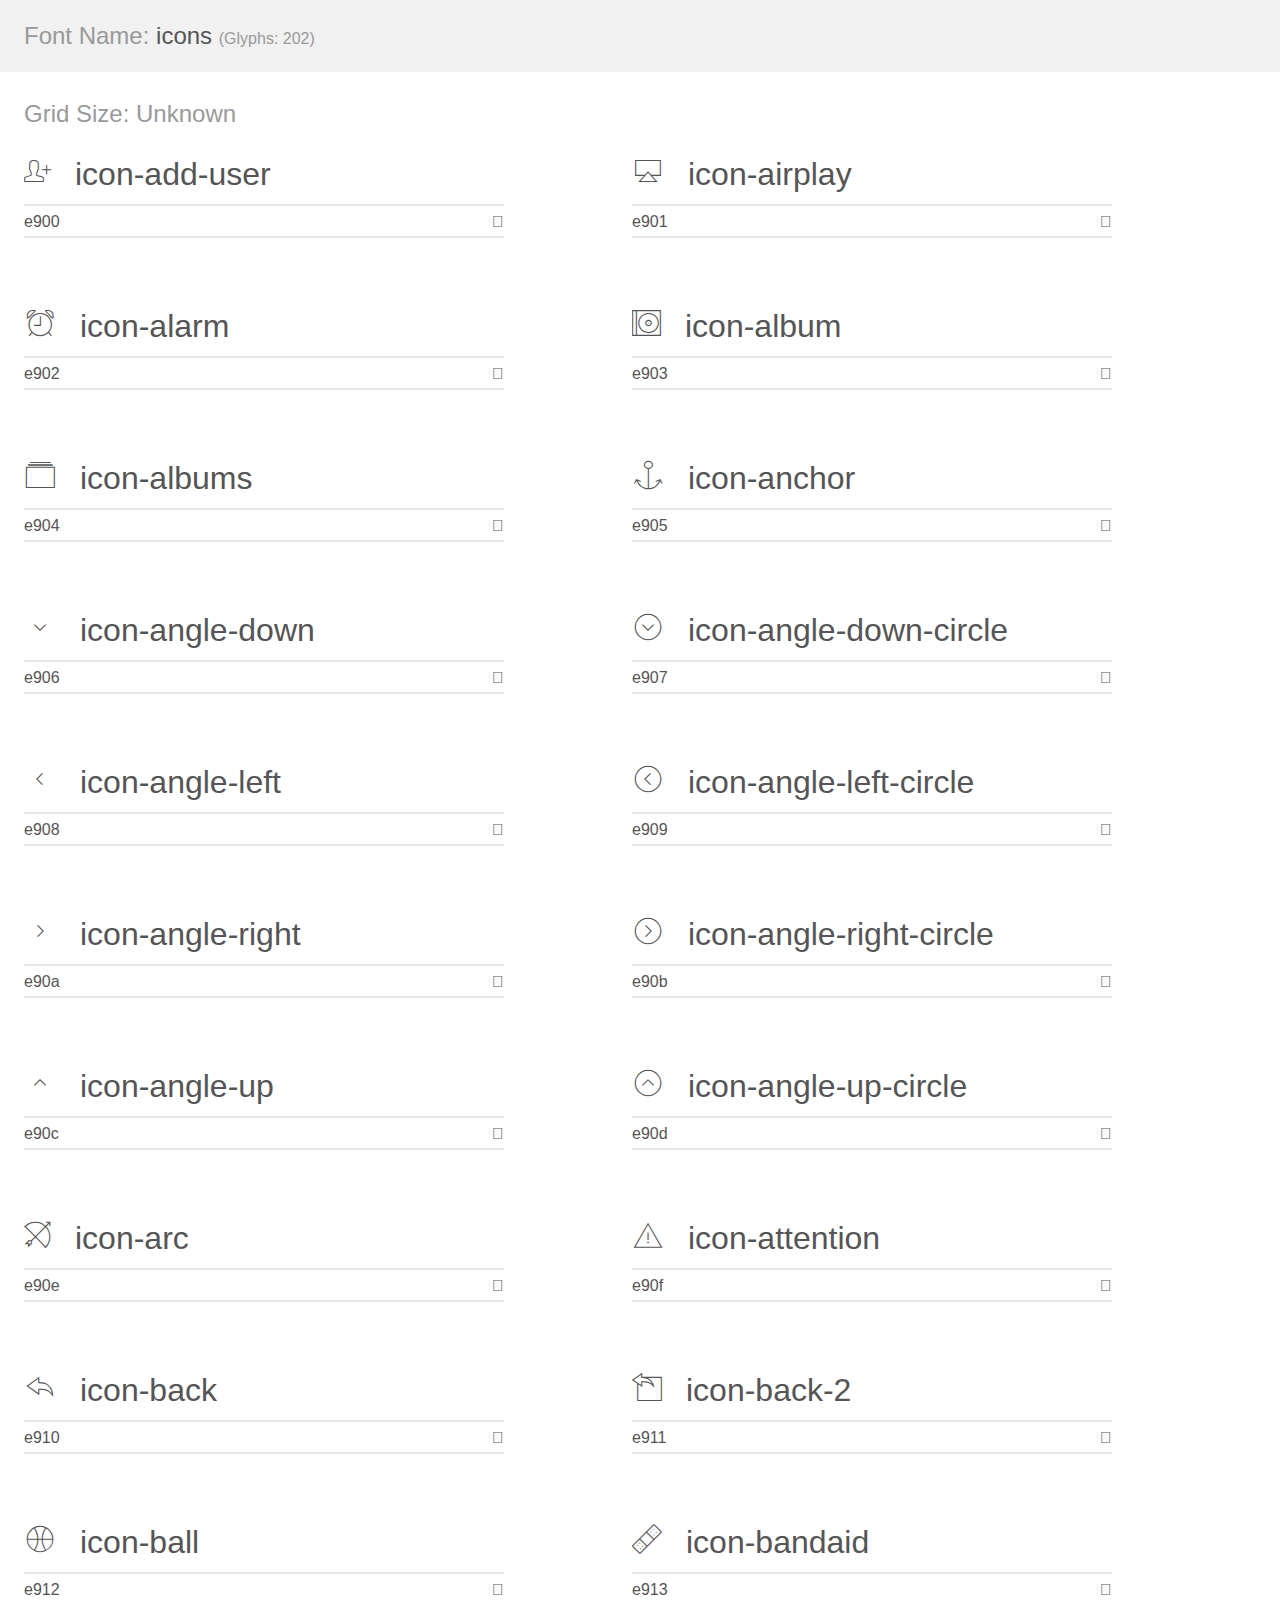
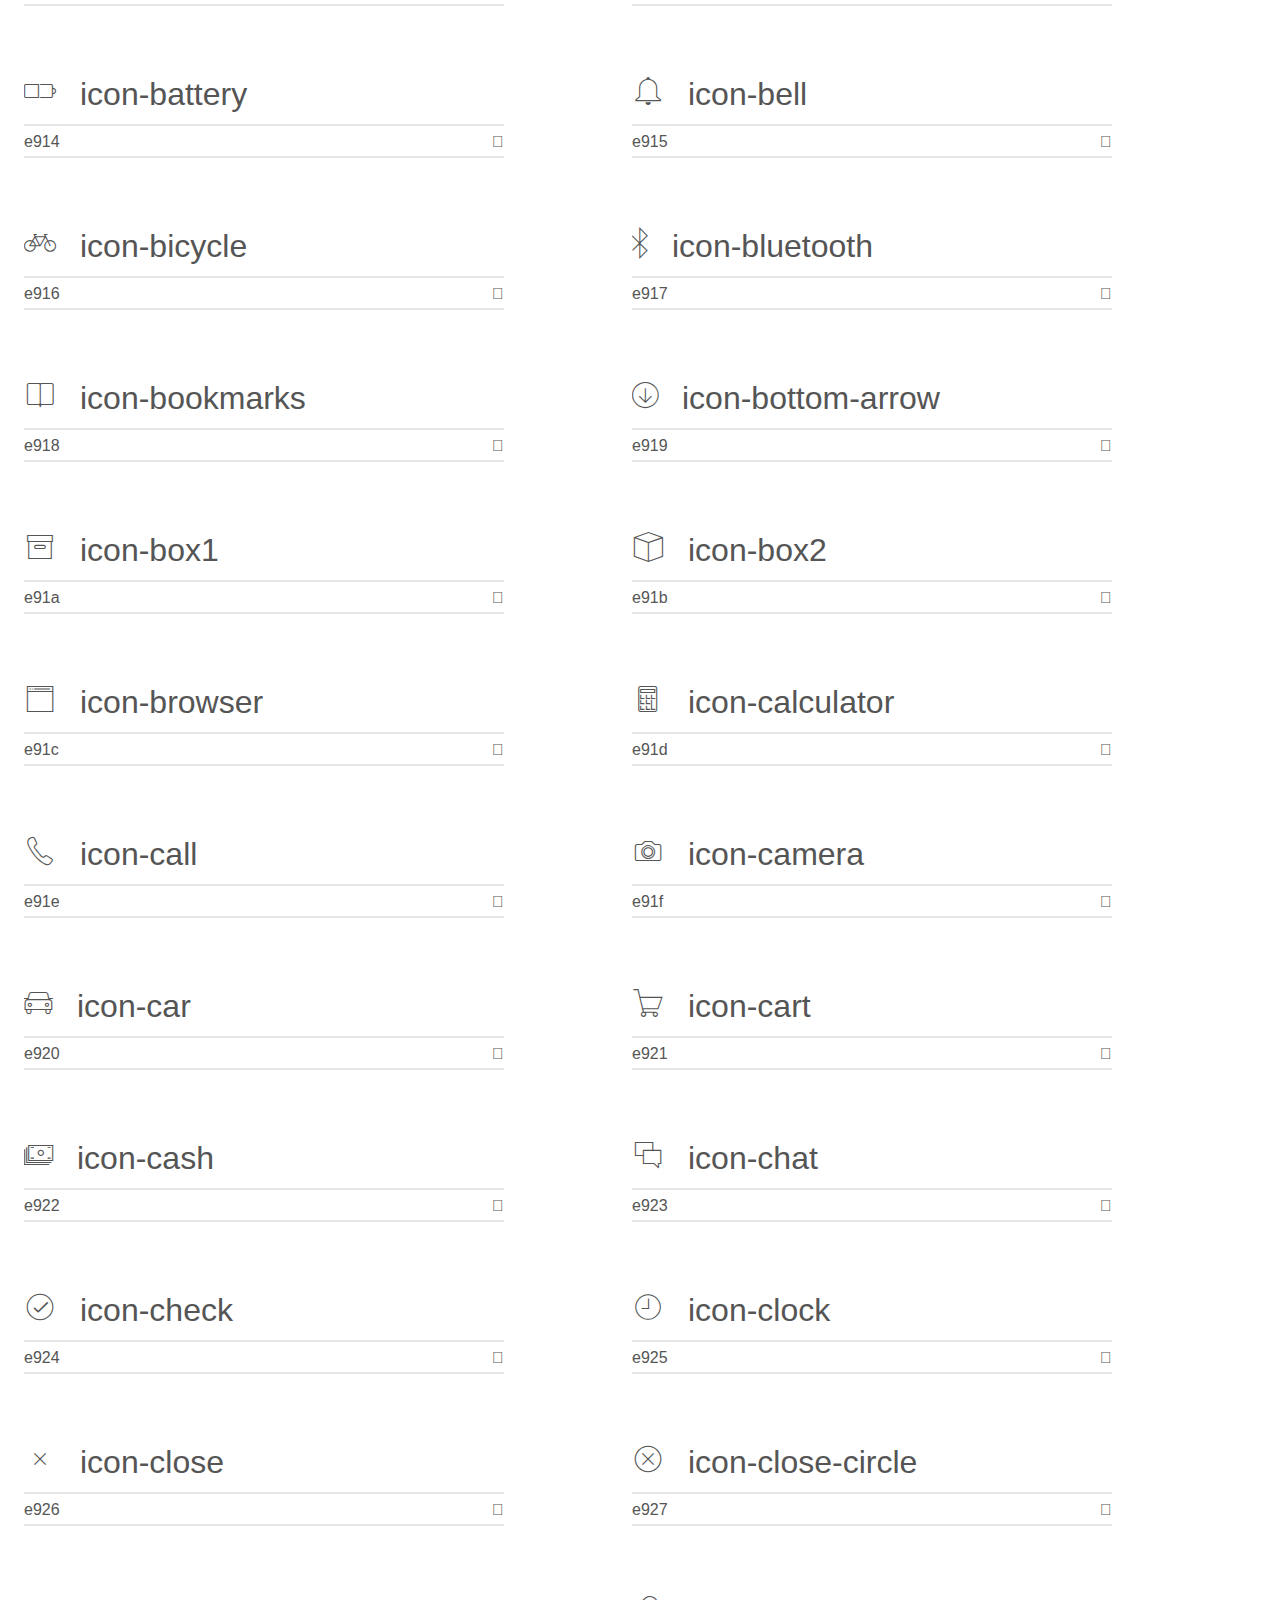
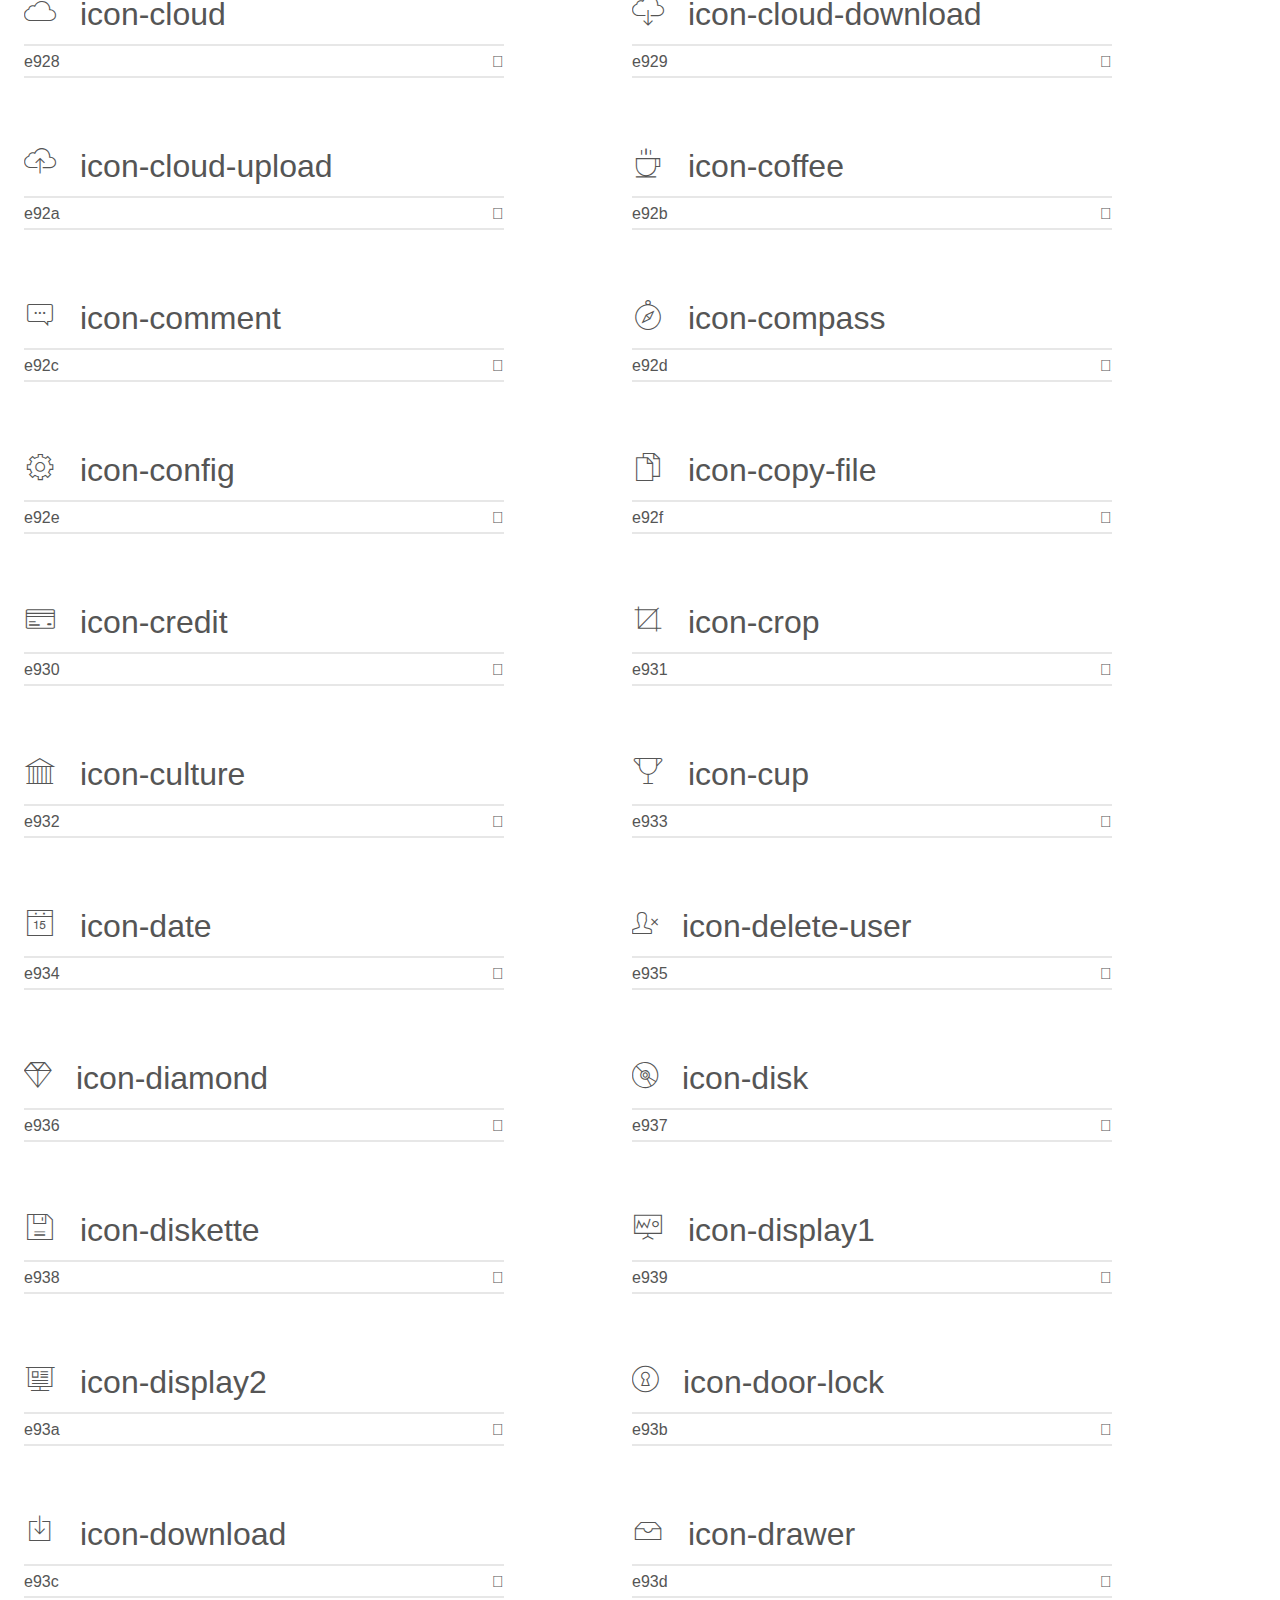
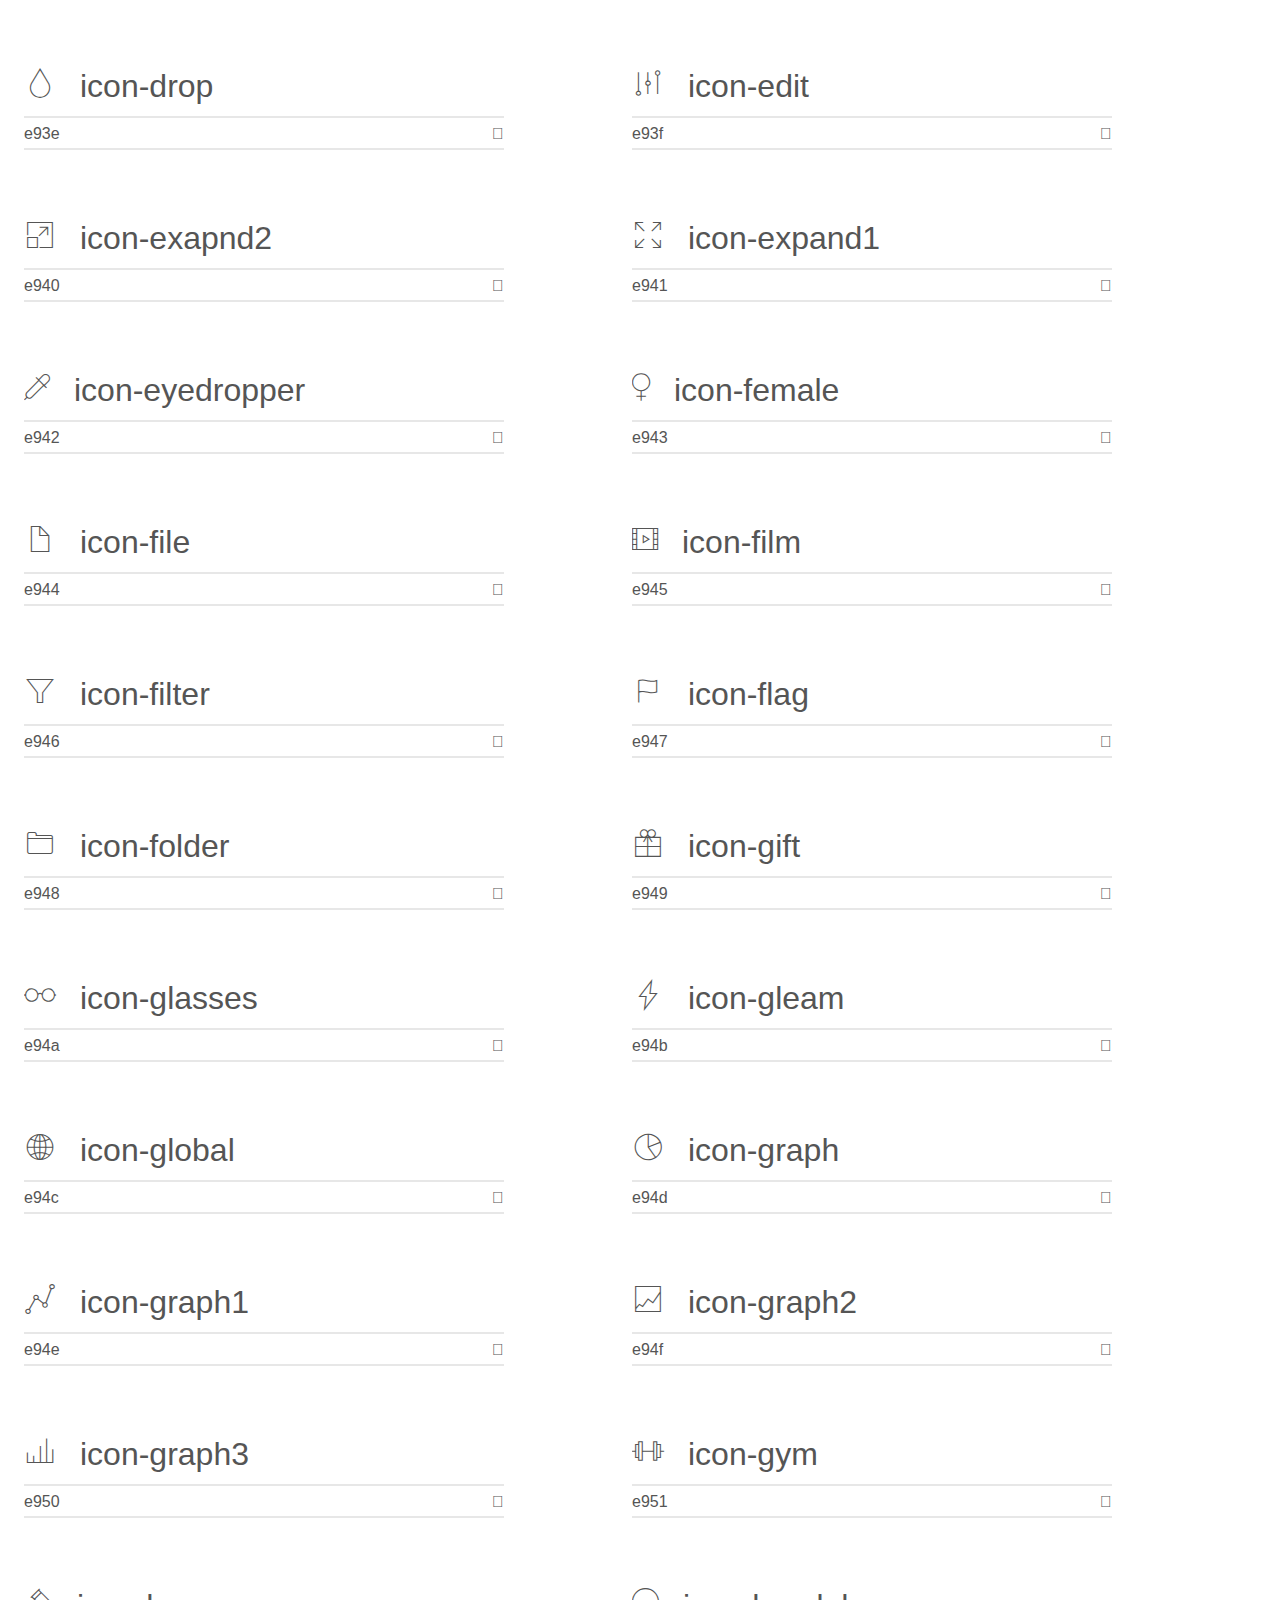
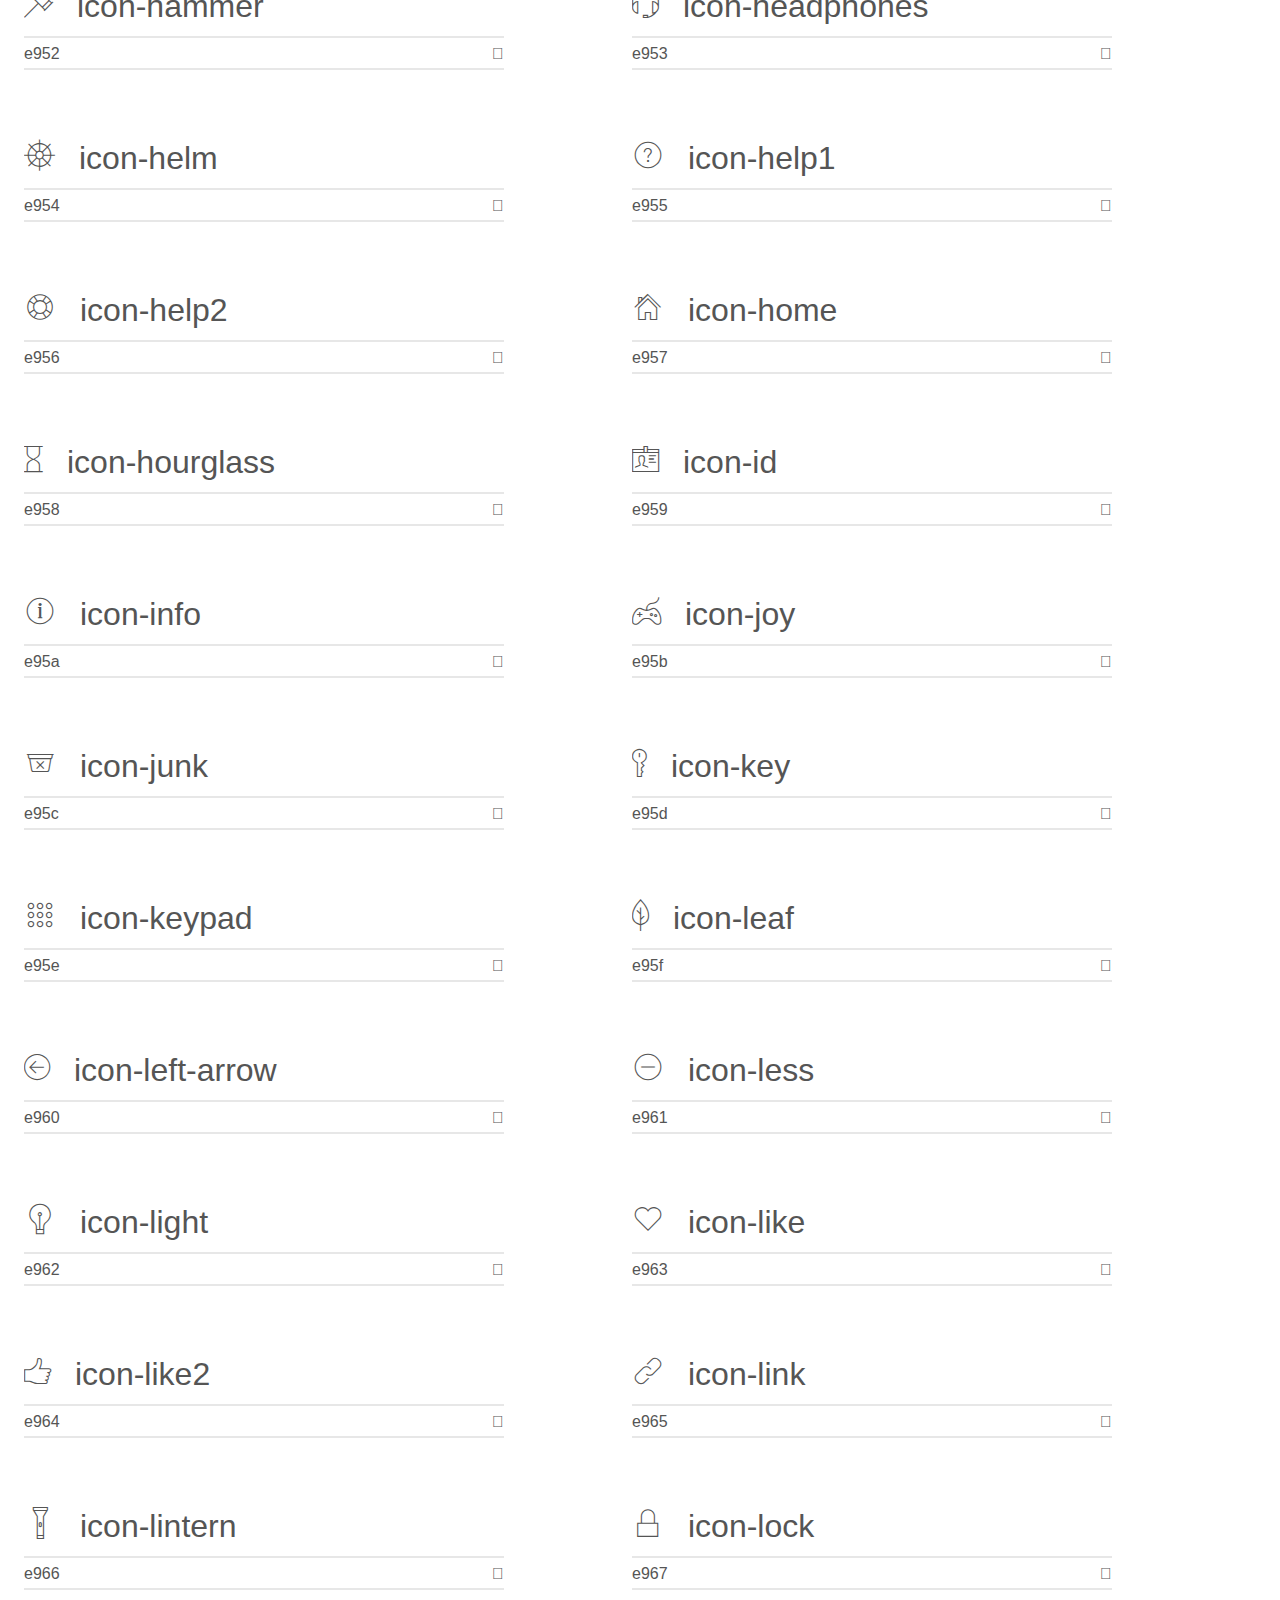
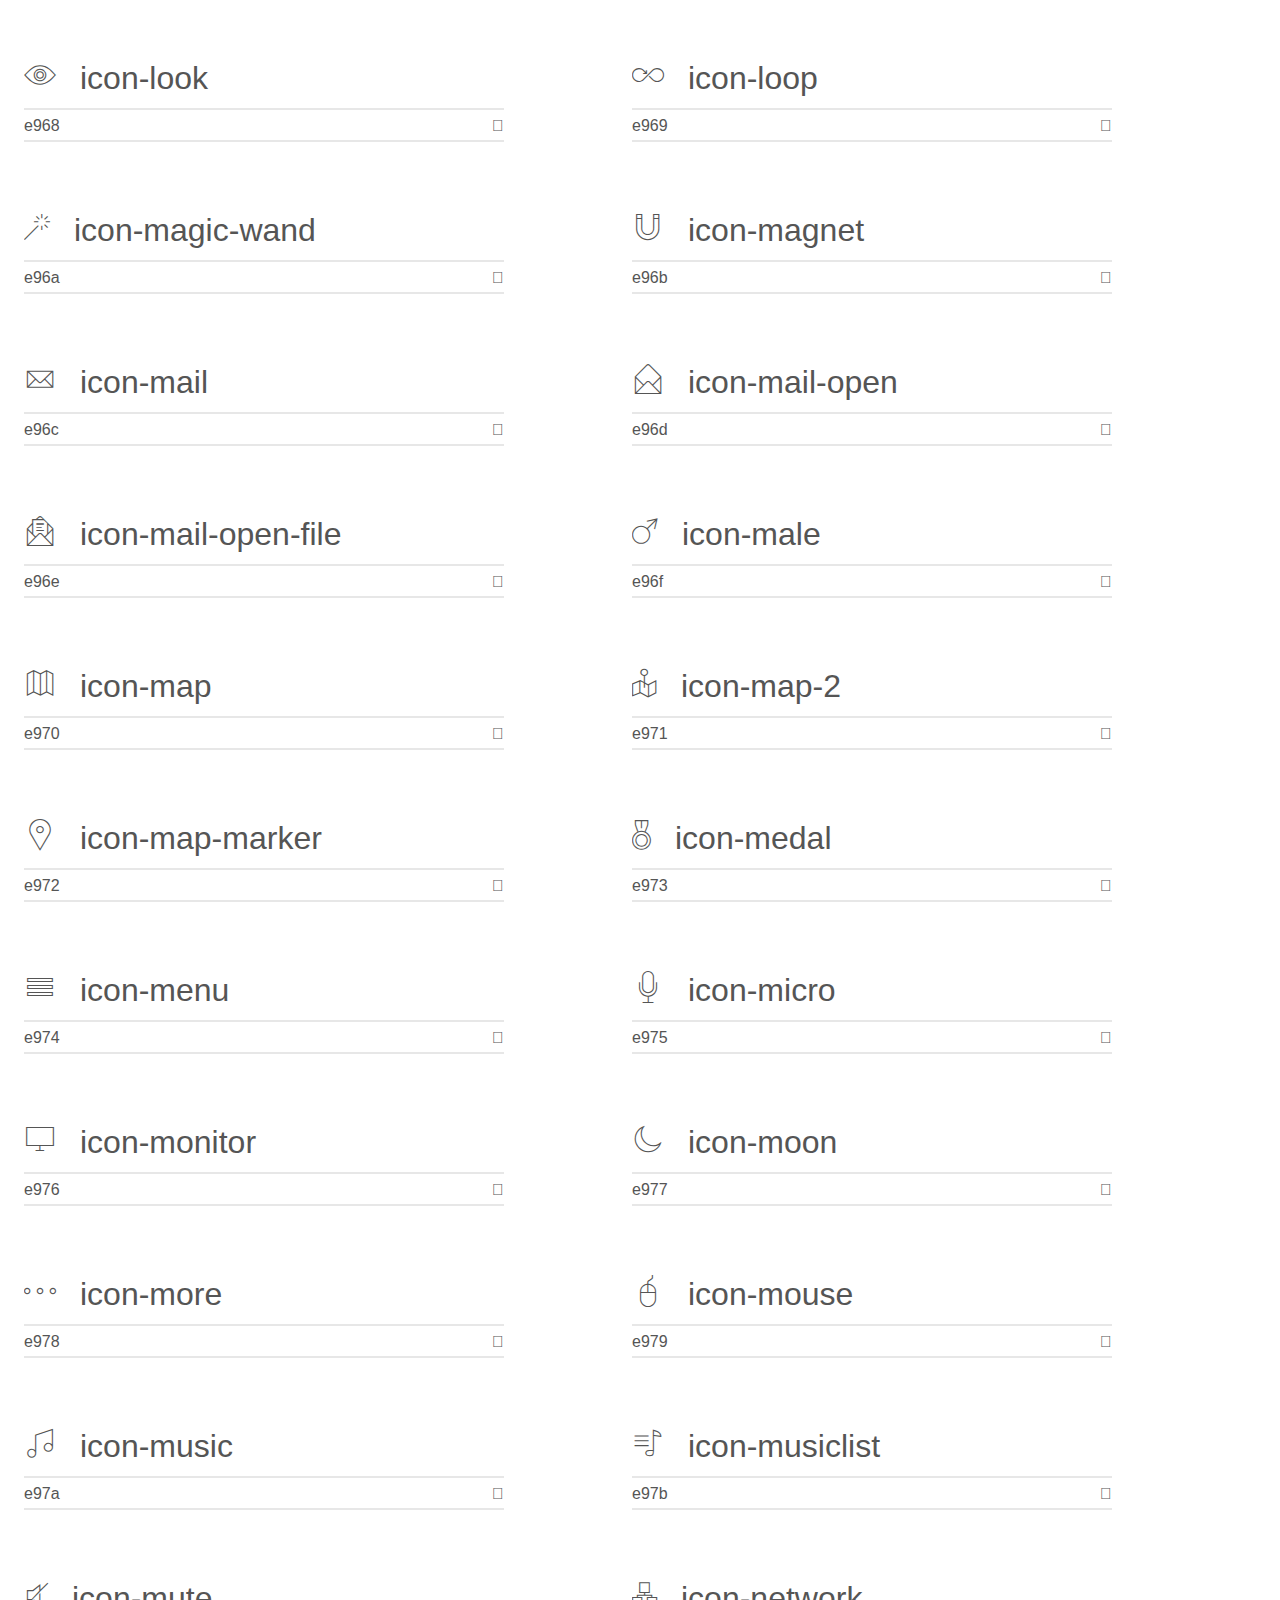
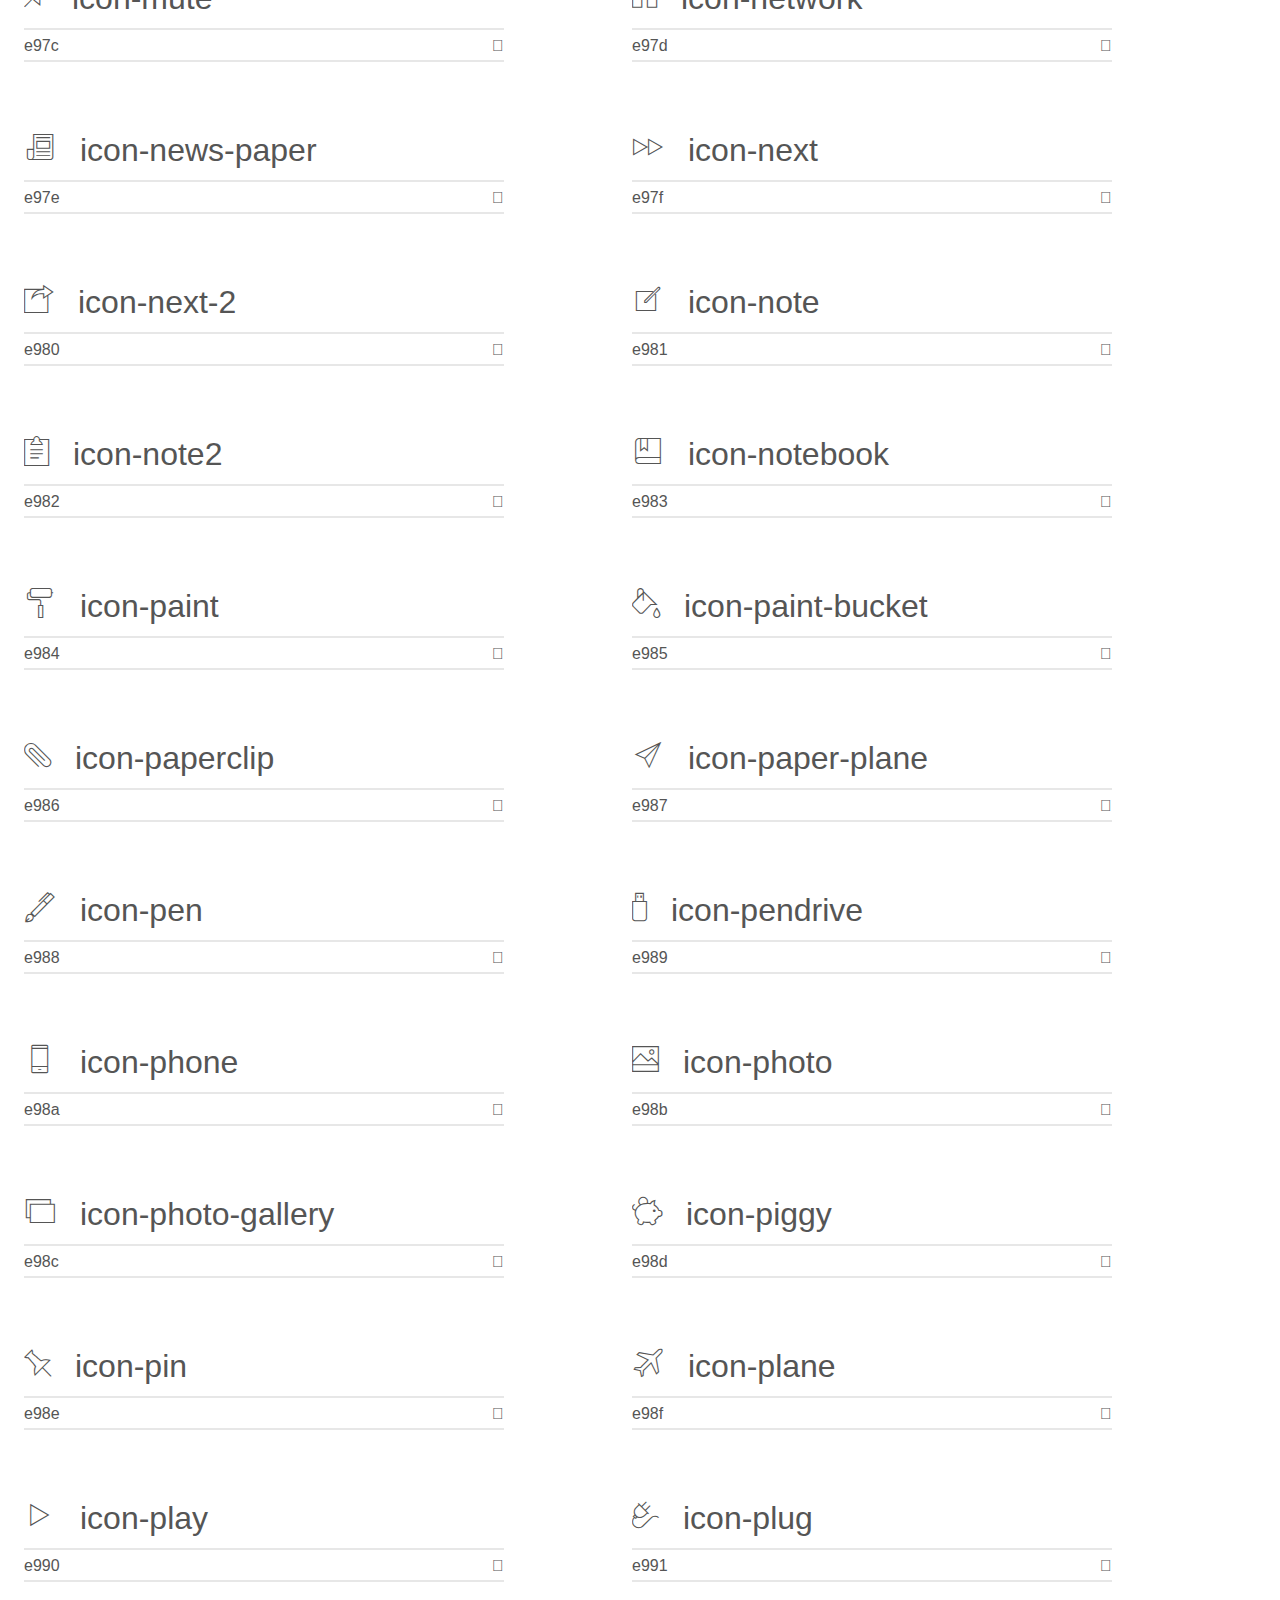
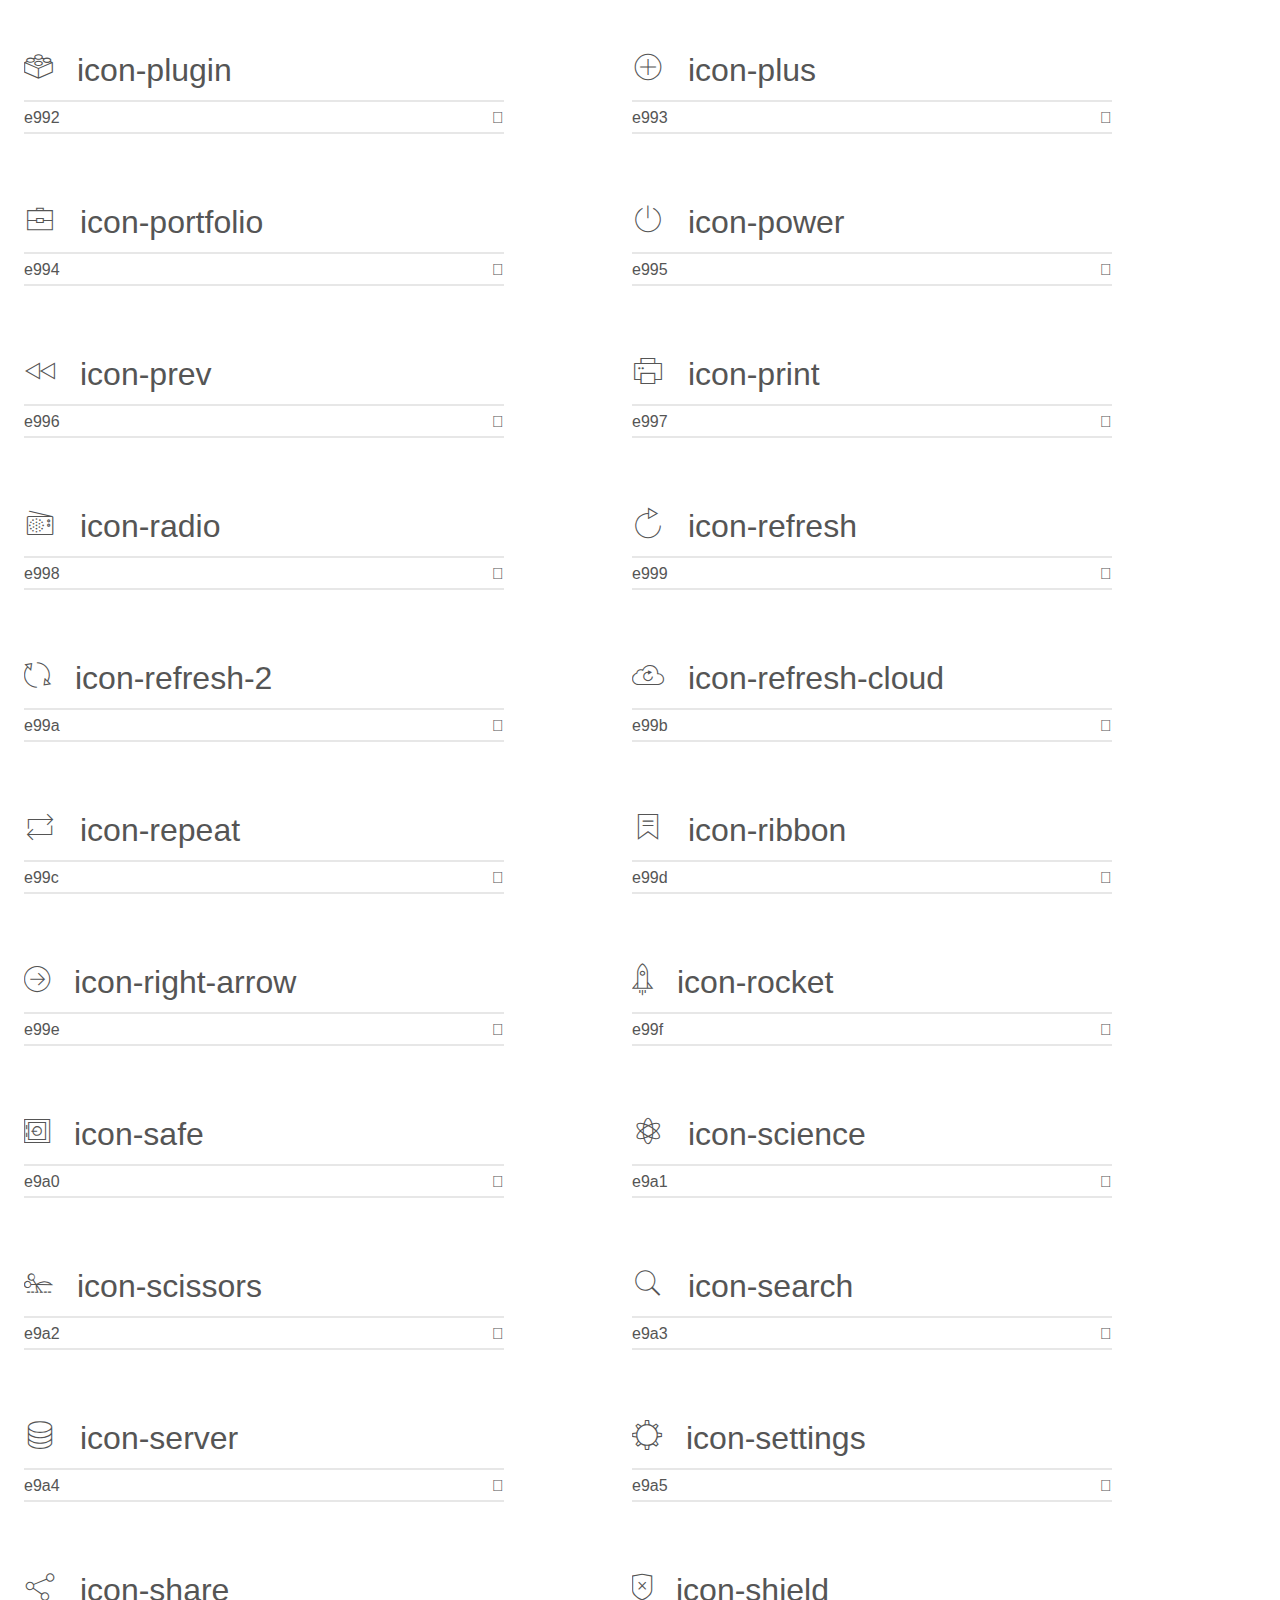
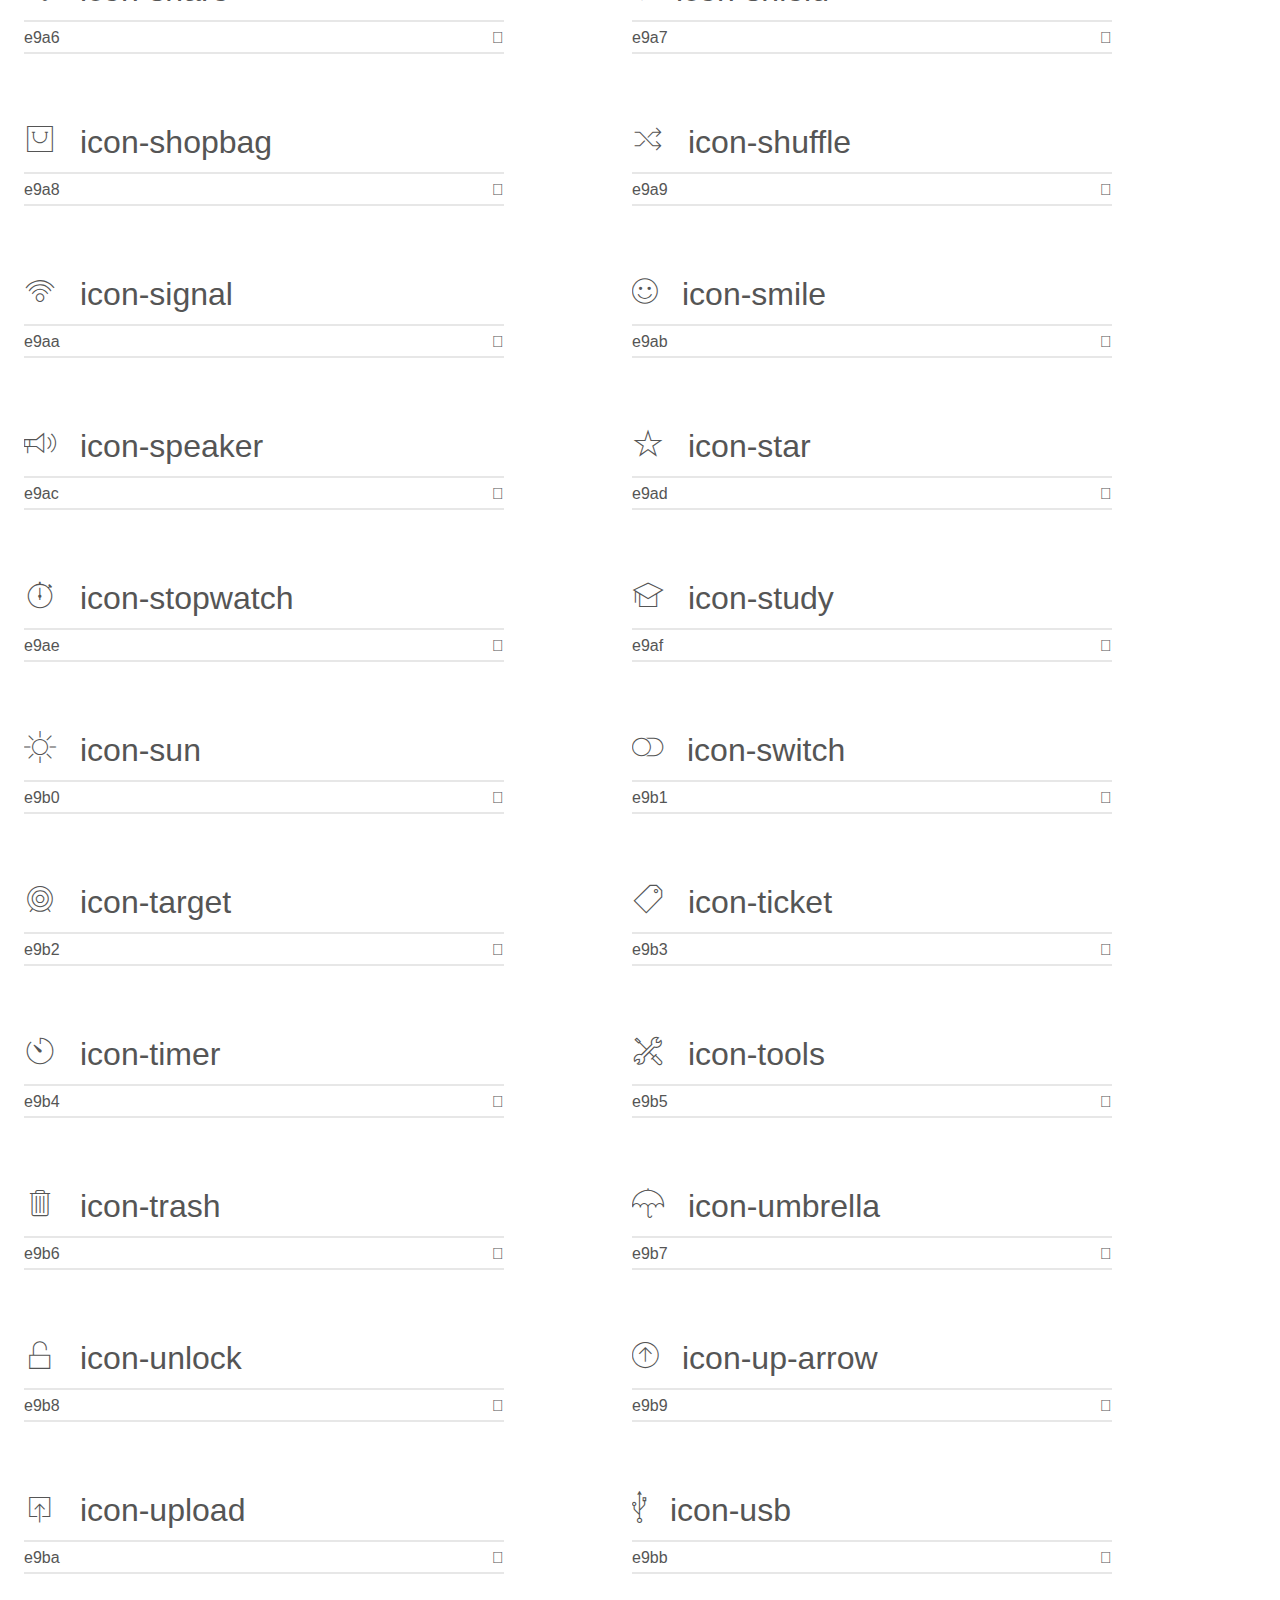
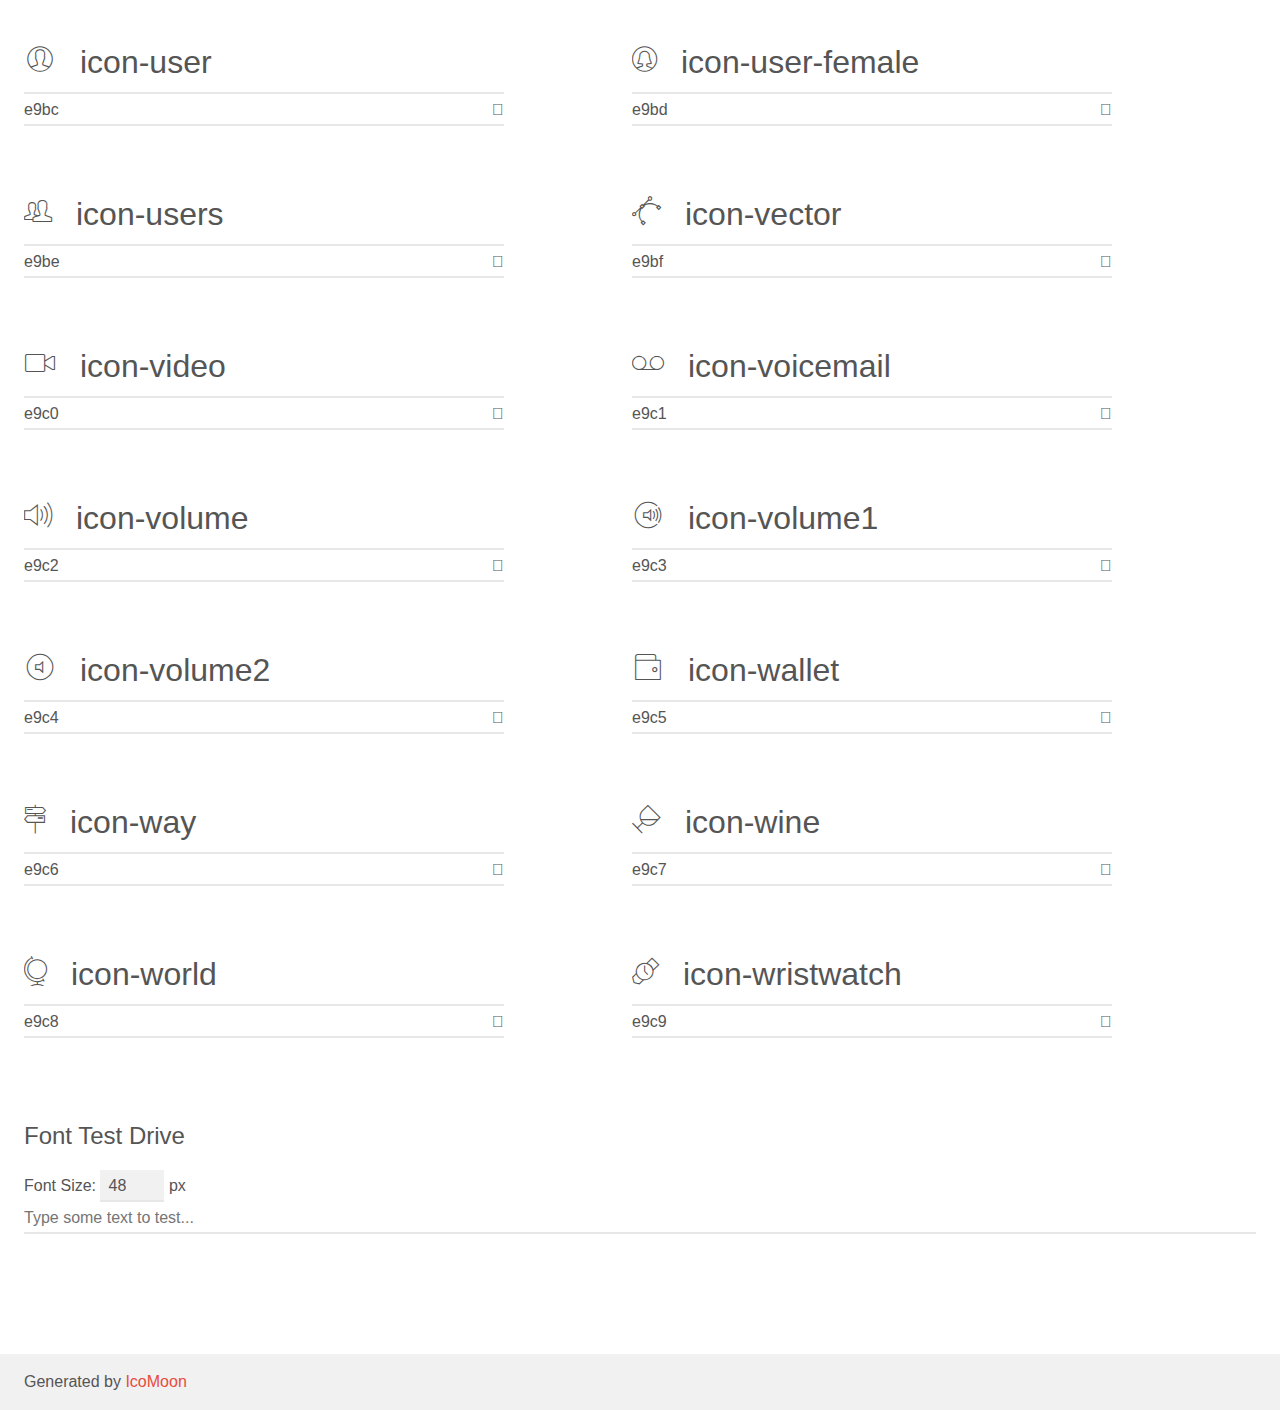
<file: css/icons/demo.html>
<!doctype html>
<html>
<head>
    <meta charset="utf-8">
    <title>IcoMoon Demo</title>
    <meta name="description" content="An Icon Font Generated By IcoMoon.io">
    <meta name="viewport" content="width=device-width, initial-scale=1">
    <link rel="stylesheet" href="demo-files/demo.css">
    <link rel="stylesheet" href="style.css"></head>
<body>
    <div class="bgc1 clearfix">
        <h1 class="mhmm mvm"><span class="fgc1">Font Name:</span> icons <small class="fgc1">(Glyphs:&nbsp;202)</small></h1>
    </div>
    <div class="clearfix mhl ptl">
        <h1 class="mvm mtn fgc1">Grid Size: Unknown</h1>
        <div class="glyph fs1">
            <div class="clearfix bshadow0 pbs">
                <span class="icon-add-user">
                
                </span>
                <span class="mls"> icon-add-user</span>
            </div>
            <fieldset class="fs0 size1of1 clearfix hidden-false">
                <input type="text" readonly value="e900" class="unit size1of2" />
                <input type="text" maxlength="1" readonly value="&#xe900;" class="unitRight size1of2 talign-right" />
            </fieldset>
            <div class="fs0 bshadow0 clearfix hidden-true">
                <span class="unit pvs fgc1">liga: </span>
                <input type="text" readonly value="" class="liga unitRight" />
            </div>
        </div>
        <div class="glyph fs1">
            <div class="clearfix bshadow0 pbs">
                <span class="icon-airplay">
                
                </span>
                <span class="mls"> icon-airplay</span>
            </div>
            <fieldset class="fs0 size1of1 clearfix hidden-false">
                <input type="text" readonly value="e901" class="unit size1of2" />
                <input type="text" maxlength="1" readonly value="&#xe901;" class="unitRight size1of2 talign-right" />
            </fieldset>
            <div class="fs0 bshadow0 clearfix hidden-true">
                <span class="unit pvs fgc1">liga: </span>
                <input type="text" readonly value="" class="liga unitRight" />
            </div>
        </div>
        <div class="glyph fs1">
            <div class="clearfix bshadow0 pbs">
                <span class="icon-alarm">
                
                </span>
                <span class="mls"> icon-alarm</span>
            </div>
            <fieldset class="fs0 size1of1 clearfix hidden-false">
                <input type="text" readonly value="e902" class="unit size1of2" />
                <input type="text" maxlength="1" readonly value="&#xe902;" class="unitRight size1of2 talign-right" />
            </fieldset>
            <div class="fs0 bshadow0 clearfix hidden-true">
                <span class="unit pvs fgc1">liga: </span>
                <input type="text" readonly value="" class="liga unitRight" />
            </div>
        </div>
        <div class="glyph fs1">
            <div class="clearfix bshadow0 pbs">
                <span class="icon-album">
                
                </span>
                <span class="mls"> icon-album</span>
            </div>
            <fieldset class="fs0 size1of1 clearfix hidden-false">
                <input type="text" readonly value="e903" class="unit size1of2" />
                <input type="text" maxlength="1" readonly value="&#xe903;" class="unitRight size1of2 talign-right" />
            </fieldset>
            <div class="fs0 bshadow0 clearfix hidden-true">
                <span class="unit pvs fgc1">liga: </span>
                <input type="text" readonly value="" class="liga unitRight" />
            </div>
        </div>
        <div class="glyph fs1">
            <div class="clearfix bshadow0 pbs">
                <span class="icon-albums">
                
                </span>
                <span class="mls"> icon-albums</span>
            </div>
            <fieldset class="fs0 size1of1 clearfix hidden-false">
                <input type="text" readonly value="e904" class="unit size1of2" />
                <input type="text" maxlength="1" readonly value="&#xe904;" class="unitRight size1of2 talign-right" />
            </fieldset>
            <div class="fs0 bshadow0 clearfix hidden-true">
                <span class="unit pvs fgc1">liga: </span>
                <input type="text" readonly value="" class="liga unitRight" />
            </div>
        </div>
        <div class="glyph fs1">
            <div class="clearfix bshadow0 pbs">
                <span class="icon-anchor">
                
                </span>
                <span class="mls"> icon-anchor</span>
            </div>
            <fieldset class="fs0 size1of1 clearfix hidden-false">
                <input type="text" readonly value="e905" class="unit size1of2" />
                <input type="text" maxlength="1" readonly value="&#xe905;" class="unitRight size1of2 talign-right" />
            </fieldset>
            <div class="fs0 bshadow0 clearfix hidden-true">
                <span class="unit pvs fgc1">liga: </span>
                <input type="text" readonly value="" class="liga unitRight" />
            </div>
        </div>
        <div class="glyph fs1">
            <div class="clearfix bshadow0 pbs">
                <span class="icon-angle-down">
                
                </span>
                <span class="mls"> icon-angle-down</span>
            </div>
            <fieldset class="fs0 size1of1 clearfix hidden-false">
                <input type="text" readonly value="e906" class="unit size1of2" />
                <input type="text" maxlength="1" readonly value="&#xe906;" class="unitRight size1of2 talign-right" />
            </fieldset>
            <div class="fs0 bshadow0 clearfix hidden-true">
                <span class="unit pvs fgc1">liga: </span>
                <input type="text" readonly value="" class="liga unitRight" />
            </div>
        </div>
        <div class="glyph fs1">
            <div class="clearfix bshadow0 pbs">
                <span class="icon-angle-down-circle">
                
                </span>
                <span class="mls"> icon-angle-down-circle</span>
            </div>
            <fieldset class="fs0 size1of1 clearfix hidden-false">
                <input type="text" readonly value="e907" class="unit size1of2" />
                <input type="text" maxlength="1" readonly value="&#xe907;" class="unitRight size1of2 talign-right" />
            </fieldset>
            <div class="fs0 bshadow0 clearfix hidden-true">
                <span class="unit pvs fgc1">liga: </span>
                <input type="text" readonly value="" class="liga unitRight" />
            </div>
        </div>
        <div class="glyph fs1">
            <div class="clearfix bshadow0 pbs">
                <span class="icon-angle-left">
                
                </span>
                <span class="mls"> icon-angle-left</span>
            </div>
            <fieldset class="fs0 size1of1 clearfix hidden-false">
                <input type="text" readonly value="e908" class="unit size1of2" />
                <input type="text" maxlength="1" readonly value="&#xe908;" class="unitRight size1of2 talign-right" />
            </fieldset>
            <div class="fs0 bshadow0 clearfix hidden-true">
                <span class="unit pvs fgc1">liga: </span>
                <input type="text" readonly value="" class="liga unitRight" />
            </div>
        </div>
        <div class="glyph fs1">
            <div class="clearfix bshadow0 pbs">
                <span class="icon-angle-left-circle">
                
                </span>
                <span class="mls"> icon-angle-left-circle</span>
            </div>
            <fieldset class="fs0 size1of1 clearfix hidden-false">
                <input type="text" readonly value="e909" class="unit size1of2" />
                <input type="text" maxlength="1" readonly value="&#xe909;" class="unitRight size1of2 talign-right" />
            </fieldset>
            <div class="fs0 bshadow0 clearfix hidden-true">
                <span class="unit pvs fgc1">liga: </span>
                <input type="text" readonly value="" class="liga unitRight" />
            </div>
        </div>
        <div class="glyph fs1">
            <div class="clearfix bshadow0 pbs">
                <span class="icon-angle-right">
                
                </span>
                <span class="mls"> icon-angle-right</span>
            </div>
            <fieldset class="fs0 size1of1 clearfix hidden-false">
                <input type="text" readonly value="e90a" class="unit size1of2" />
                <input type="text" maxlength="1" readonly value="&#xe90a;" class="unitRight size1of2 talign-right" />
            </fieldset>
            <div class="fs0 bshadow0 clearfix hidden-true">
                <span class="unit pvs fgc1">liga: </span>
                <input type="text" readonly value="" class="liga unitRight" />
            </div>
        </div>
        <div class="glyph fs1">
            <div class="clearfix bshadow0 pbs">
                <span class="icon-angle-right-circle">
                
                </span>
                <span class="mls"> icon-angle-right-circle</span>
            </div>
            <fieldset class="fs0 size1of1 clearfix hidden-false">
                <input type="text" readonly value="e90b" class="unit size1of2" />
                <input type="text" maxlength="1" readonly value="&#xe90b;" class="unitRight size1of2 talign-right" />
            </fieldset>
            <div class="fs0 bshadow0 clearfix hidden-true">
                <span class="unit pvs fgc1">liga: </span>
                <input type="text" readonly value="" class="liga unitRight" />
            </div>
        </div>
        <div class="glyph fs1">
            <div class="clearfix bshadow0 pbs">
                <span class="icon-angle-up">
                
                </span>
                <span class="mls"> icon-angle-up</span>
            </div>
            <fieldset class="fs0 size1of1 clearfix hidden-false">
                <input type="text" readonly value="e90c" class="unit size1of2" />
                <input type="text" maxlength="1" readonly value="&#xe90c;" class="unitRight size1of2 talign-right" />
            </fieldset>
            <div class="fs0 bshadow0 clearfix hidden-true">
                <span class="unit pvs fgc1">liga: </span>
                <input type="text" readonly value="" class="liga unitRight" />
            </div>
        </div>
        <div class="glyph fs1">
            <div class="clearfix bshadow0 pbs">
                <span class="icon-angle-up-circle">
                
                </span>
                <span class="mls"> icon-angle-up-circle</span>
            </div>
            <fieldset class="fs0 size1of1 clearfix hidden-false">
                <input type="text" readonly value="e90d" class="unit size1of2" />
                <input type="text" maxlength="1" readonly value="&#xe90d;" class="unitRight size1of2 talign-right" />
            </fieldset>
            <div class="fs0 bshadow0 clearfix hidden-true">
                <span class="unit pvs fgc1">liga: </span>
                <input type="text" readonly value="" class="liga unitRight" />
            </div>
        </div>
        <div class="glyph fs1">
            <div class="clearfix bshadow0 pbs">
                <span class="icon-arc">
                
                </span>
                <span class="mls"> icon-arc</span>
            </div>
            <fieldset class="fs0 size1of1 clearfix hidden-false">
                <input type="text" readonly value="e90e" class="unit size1of2" />
                <input type="text" maxlength="1" readonly value="&#xe90e;" class="unitRight size1of2 talign-right" />
            </fieldset>
            <div class="fs0 bshadow0 clearfix hidden-true">
                <span class="unit pvs fgc1">liga: </span>
                <input type="text" readonly value="" class="liga unitRight" />
            </div>
        </div>
        <div class="glyph fs1">
            <div class="clearfix bshadow0 pbs">
                <span class="icon-attention">
                
                </span>
                <span class="mls"> icon-attention</span>
            </div>
            <fieldset class="fs0 size1of1 clearfix hidden-false">
                <input type="text" readonly value="e90f" class="unit size1of2" />
                <input type="text" maxlength="1" readonly value="&#xe90f;" class="unitRight size1of2 talign-right" />
            </fieldset>
            <div class="fs0 bshadow0 clearfix hidden-true">
                <span class="unit pvs fgc1">liga: </span>
                <input type="text" readonly value="" class="liga unitRight" />
            </div>
        </div>
        <div class="glyph fs1">
            <div class="clearfix bshadow0 pbs">
                <span class="icon-back">
                
                </span>
                <span class="mls"> icon-back</span>
            </div>
            <fieldset class="fs0 size1of1 clearfix hidden-false">
                <input type="text" readonly value="e910" class="unit size1of2" />
                <input type="text" maxlength="1" readonly value="&#xe910;" class="unitRight size1of2 talign-right" />
            </fieldset>
            <div class="fs0 bshadow0 clearfix hidden-true">
                <span class="unit pvs fgc1">liga: </span>
                <input type="text" readonly value="" class="liga unitRight" />
            </div>
        </div>
        <div class="glyph fs1">
            <div class="clearfix bshadow0 pbs">
                <span class="icon-back-2">
                
                </span>
                <span class="mls"> icon-back-2</span>
            </div>
            <fieldset class="fs0 size1of1 clearfix hidden-false">
                <input type="text" readonly value="e911" class="unit size1of2" />
                <input type="text" maxlength="1" readonly value="&#xe911;" class="unitRight size1of2 talign-right" />
            </fieldset>
            <div class="fs0 bshadow0 clearfix hidden-true">
                <span class="unit pvs fgc1">liga: </span>
                <input type="text" readonly value="" class="liga unitRight" />
            </div>
        </div>
        <div class="glyph fs1">
            <div class="clearfix bshadow0 pbs">
                <span class="icon-ball">
                
                </span>
                <span class="mls"> icon-ball</span>
            </div>
            <fieldset class="fs0 size1of1 clearfix hidden-false">
                <input type="text" readonly value="e912" class="unit size1of2" />
                <input type="text" maxlength="1" readonly value="&#xe912;" class="unitRight size1of2 talign-right" />
            </fieldset>
            <div class="fs0 bshadow0 clearfix hidden-true">
                <span class="unit pvs fgc1">liga: </span>
                <input type="text" readonly value="" class="liga unitRight" />
            </div>
        </div>
        <div class="glyph fs1">
            <div class="clearfix bshadow0 pbs">
                <span class="icon-bandaid">
                
                </span>
                <span class="mls"> icon-bandaid</span>
            </div>
            <fieldset class="fs0 size1of1 clearfix hidden-false">
                <input type="text" readonly value="e913" class="unit size1of2" />
                <input type="text" maxlength="1" readonly value="&#xe913;" class="unitRight size1of2 talign-right" />
            </fieldset>
            <div class="fs0 bshadow0 clearfix hidden-true">
                <span class="unit pvs fgc1">liga: </span>
                <input type="text" readonly value="" class="liga unitRight" />
            </div>
        </div>
        <div class="glyph fs1">
            <div class="clearfix bshadow0 pbs">
                <span class="icon-battery">
                
                </span>
                <span class="mls"> icon-battery</span>
            </div>
            <fieldset class="fs0 size1of1 clearfix hidden-false">
                <input type="text" readonly value="e914" class="unit size1of2" />
                <input type="text" maxlength="1" readonly value="&#xe914;" class="unitRight size1of2 talign-right" />
            </fieldset>
            <div class="fs0 bshadow0 clearfix hidden-true">
                <span class="unit pvs fgc1">liga: </span>
                <input type="text" readonly value="" class="liga unitRight" />
            </div>
        </div>
        <div class="glyph fs1">
            <div class="clearfix bshadow0 pbs">
                <span class="icon-bell">
                
                </span>
                <span class="mls"> icon-bell</span>
            </div>
            <fieldset class="fs0 size1of1 clearfix hidden-false">
                <input type="text" readonly value="e915" class="unit size1of2" />
                <input type="text" maxlength="1" readonly value="&#xe915;" class="unitRight size1of2 talign-right" />
            </fieldset>
            <div class="fs0 bshadow0 clearfix hidden-true">
                <span class="unit pvs fgc1">liga: </span>
                <input type="text" readonly value="" class="liga unitRight" />
            </div>
        </div>
        <div class="glyph fs1">
            <div class="clearfix bshadow0 pbs">
                <span class="icon-bicycle">
                
                </span>
                <span class="mls"> icon-bicycle</span>
            </div>
            <fieldset class="fs0 size1of1 clearfix hidden-false">
                <input type="text" readonly value="e916" class="unit size1of2" />
                <input type="text" maxlength="1" readonly value="&#xe916;" class="unitRight size1of2 talign-right" />
            </fieldset>
            <div class="fs0 bshadow0 clearfix hidden-true">
                <span class="unit pvs fgc1">liga: </span>
                <input type="text" readonly value="" class="liga unitRight" />
            </div>
        </div>
        <div class="glyph fs1">
            <div class="clearfix bshadow0 pbs">
                <span class="icon-bluetooth">
                
                </span>
                <span class="mls"> icon-bluetooth</span>
            </div>
            <fieldset class="fs0 size1of1 clearfix hidden-false">
                <input type="text" readonly value="e917" class="unit size1of2" />
                <input type="text" maxlength="1" readonly value="&#xe917;" class="unitRight size1of2 talign-right" />
            </fieldset>
            <div class="fs0 bshadow0 clearfix hidden-true">
                <span class="unit pvs fgc1">liga: </span>
                <input type="text" readonly value="" class="liga unitRight" />
            </div>
        </div>
        <div class="glyph fs1">
            <div class="clearfix bshadow0 pbs">
                <span class="icon-bookmarks">
                
                </span>
                <span class="mls"> icon-bookmarks</span>
            </div>
            <fieldset class="fs0 size1of1 clearfix hidden-false">
                <input type="text" readonly value="e918" class="unit size1of2" />
                <input type="text" maxlength="1" readonly value="&#xe918;" class="unitRight size1of2 talign-right" />
            </fieldset>
            <div class="fs0 bshadow0 clearfix hidden-true">
                <span class="unit pvs fgc1">liga: </span>
                <input type="text" readonly value="" class="liga unitRight" />
            </div>
        </div>
        <div class="glyph fs1">
            <div class="clearfix bshadow0 pbs">
                <span class="icon-bottom-arrow">
                
                </span>
                <span class="mls"> icon-bottom-arrow</span>
            </div>
            <fieldset class="fs0 size1of1 clearfix hidden-false">
                <input type="text" readonly value="e919" class="unit size1of2" />
                <input type="text" maxlength="1" readonly value="&#xe919;" class="unitRight size1of2 talign-right" />
            </fieldset>
            <div class="fs0 bshadow0 clearfix hidden-true">
                <span class="unit pvs fgc1">liga: </span>
                <input type="text" readonly value="" class="liga unitRight" />
            </div>
        </div>
        <div class="glyph fs1">
            <div class="clearfix bshadow0 pbs">
                <span class="icon-box1">
                
                </span>
                <span class="mls"> icon-box1</span>
            </div>
            <fieldset class="fs0 size1of1 clearfix hidden-false">
                <input type="text" readonly value="e91a" class="unit size1of2" />
                <input type="text" maxlength="1" readonly value="&#xe91a;" class="unitRight size1of2 talign-right" />
            </fieldset>
            <div class="fs0 bshadow0 clearfix hidden-true">
                <span class="unit pvs fgc1">liga: </span>
                <input type="text" readonly value="" class="liga unitRight" />
            </div>
        </div>
        <div class="glyph fs1">
            <div class="clearfix bshadow0 pbs">
                <span class="icon-box2">
                
                </span>
                <span class="mls"> icon-box2</span>
            </div>
            <fieldset class="fs0 size1of1 clearfix hidden-false">
                <input type="text" readonly value="e91b" class="unit size1of2" />
                <input type="text" maxlength="1" readonly value="&#xe91b;" class="unitRight size1of2 talign-right" />
            </fieldset>
            <div class="fs0 bshadow0 clearfix hidden-true">
                <span class="unit pvs fgc1">liga: </span>
                <input type="text" readonly value="" class="liga unitRight" />
            </div>
        </div>
        <div class="glyph fs1">
            <div class="clearfix bshadow0 pbs">
                <span class="icon-browser">
                
                </span>
                <span class="mls"> icon-browser</span>
            </div>
            <fieldset class="fs0 size1of1 clearfix hidden-false">
                <input type="text" readonly value="e91c" class="unit size1of2" />
                <input type="text" maxlength="1" readonly value="&#xe91c;" class="unitRight size1of2 talign-right" />
            </fieldset>
            <div class="fs0 bshadow0 clearfix hidden-true">
                <span class="unit pvs fgc1">liga: </span>
                <input type="text" readonly value="" class="liga unitRight" />
            </div>
        </div>
        <div class="glyph fs1">
            <div class="clearfix bshadow0 pbs">
                <span class="icon-calculator">
                
                </span>
                <span class="mls"> icon-calculator</span>
            </div>
            <fieldset class="fs0 size1of1 clearfix hidden-false">
                <input type="text" readonly value="e91d" class="unit size1of2" />
                <input type="text" maxlength="1" readonly value="&#xe91d;" class="unitRight size1of2 talign-right" />
            </fieldset>
            <div class="fs0 bshadow0 clearfix hidden-true">
                <span class="unit pvs fgc1">liga: </span>
                <input type="text" readonly value="" class="liga unitRight" />
            </div>
        </div>
        <div class="glyph fs1">
            <div class="clearfix bshadow0 pbs">
                <span class="icon-call">
                
                </span>
                <span class="mls"> icon-call</span>
            </div>
            <fieldset class="fs0 size1of1 clearfix hidden-false">
                <input type="text" readonly value="e91e" class="unit size1of2" />
                <input type="text" maxlength="1" readonly value="&#xe91e;" class="unitRight size1of2 talign-right" />
            </fieldset>
            <div class="fs0 bshadow0 clearfix hidden-true">
                <span class="unit pvs fgc1">liga: </span>
                <input type="text" readonly value="" class="liga unitRight" />
            </div>
        </div>
        <div class="glyph fs1">
            <div class="clearfix bshadow0 pbs">
                <span class="icon-camera">
                
                </span>
                <span class="mls"> icon-camera</span>
            </div>
            <fieldset class="fs0 size1of1 clearfix hidden-false">
                <input type="text" readonly value="e91f" class="unit size1of2" />
                <input type="text" maxlength="1" readonly value="&#xe91f;" class="unitRight size1of2 talign-right" />
            </fieldset>
            <div class="fs0 bshadow0 clearfix hidden-true">
                <span class="unit pvs fgc1">liga: </span>
                <input type="text" readonly value="" class="liga unitRight" />
            </div>
        </div>
        <div class="glyph fs1">
            <div class="clearfix bshadow0 pbs">
                <span class="icon-car">
                
                </span>
                <span class="mls"> icon-car</span>
            </div>
            <fieldset class="fs0 size1of1 clearfix hidden-false">
                <input type="text" readonly value="e920" class="unit size1of2" />
                <input type="text" maxlength="1" readonly value="&#xe920;" class="unitRight size1of2 talign-right" />
            </fieldset>
            <div class="fs0 bshadow0 clearfix hidden-true">
                <span class="unit pvs fgc1">liga: </span>
                <input type="text" readonly value="" class="liga unitRight" />
            </div>
        </div>
        <div class="glyph fs1">
            <div class="clearfix bshadow0 pbs">
                <span class="icon-cart">
                
                </span>
                <span class="mls"> icon-cart</span>
            </div>
            <fieldset class="fs0 size1of1 clearfix hidden-false">
                <input type="text" readonly value="e921" class="unit size1of2" />
                <input type="text" maxlength="1" readonly value="&#xe921;" class="unitRight size1of2 talign-right" />
            </fieldset>
            <div class="fs0 bshadow0 clearfix hidden-true">
                <span class="unit pvs fgc1">liga: </span>
                <input type="text" readonly value="" class="liga unitRight" />
            </div>
        </div>
        <div class="glyph fs1">
            <div class="clearfix bshadow0 pbs">
                <span class="icon-cash">
                
                </span>
                <span class="mls"> icon-cash</span>
            </div>
            <fieldset class="fs0 size1of1 clearfix hidden-false">
                <input type="text" readonly value="e922" class="unit size1of2" />
                <input type="text" maxlength="1" readonly value="&#xe922;" class="unitRight size1of2 talign-right" />
            </fieldset>
            <div class="fs0 bshadow0 clearfix hidden-true">
                <span class="unit pvs fgc1">liga: </span>
                <input type="text" readonly value="" class="liga unitRight" />
            </div>
        </div>
        <div class="glyph fs1">
            <div class="clearfix bshadow0 pbs">
                <span class="icon-chat">
                
                </span>
                <span class="mls"> icon-chat</span>
            </div>
            <fieldset class="fs0 size1of1 clearfix hidden-false">
                <input type="text" readonly value="e923" class="unit size1of2" />
                <input type="text" maxlength="1" readonly value="&#xe923;" class="unitRight size1of2 talign-right" />
            </fieldset>
            <div class="fs0 bshadow0 clearfix hidden-true">
                <span class="unit pvs fgc1">liga: </span>
                <input type="text" readonly value="" class="liga unitRight" />
            </div>
        </div>
        <div class="glyph fs1">
            <div class="clearfix bshadow0 pbs">
                <span class="icon-check">
                
                </span>
                <span class="mls"> icon-check</span>
            </div>
            <fieldset class="fs0 size1of1 clearfix hidden-false">
                <input type="text" readonly value="e924" class="unit size1of2" />
                <input type="text" maxlength="1" readonly value="&#xe924;" class="unitRight size1of2 talign-right" />
            </fieldset>
            <div class="fs0 bshadow0 clearfix hidden-true">
                <span class="unit pvs fgc1">liga: </span>
                <input type="text" readonly value="" class="liga unitRight" />
            </div>
        </div>
        <div class="glyph fs1">
            <div class="clearfix bshadow0 pbs">
                <span class="icon-clock">
                
                </span>
                <span class="mls"> icon-clock</span>
            </div>
            <fieldset class="fs0 size1of1 clearfix hidden-false">
                <input type="text" readonly value="e925" class="unit size1of2" />
                <input type="text" maxlength="1" readonly value="&#xe925;" class="unitRight size1of2 talign-right" />
            </fieldset>
            <div class="fs0 bshadow0 clearfix hidden-true">
                <span class="unit pvs fgc1">liga: </span>
                <input type="text" readonly value="" class="liga unitRight" />
            </div>
        </div>
        <div class="glyph fs1">
            <div class="clearfix bshadow0 pbs">
                <span class="icon-close">
                
                </span>
                <span class="mls"> icon-close</span>
            </div>
            <fieldset class="fs0 size1of1 clearfix hidden-false">
                <input type="text" readonly value="e926" class="unit size1of2" />
                <input type="text" maxlength="1" readonly value="&#xe926;" class="unitRight size1of2 talign-right" />
            </fieldset>
            <div class="fs0 bshadow0 clearfix hidden-true">
                <span class="unit pvs fgc1">liga: </span>
                <input type="text" readonly value="" class="liga unitRight" />
            </div>
        </div>
        <div class="glyph fs1">
            <div class="clearfix bshadow0 pbs">
                <span class="icon-close-circle">
                
                </span>
                <span class="mls"> icon-close-circle</span>
            </div>
            <fieldset class="fs0 size1of1 clearfix hidden-false">
                <input type="text" readonly value="e927" class="unit size1of2" />
                <input type="text" maxlength="1" readonly value="&#xe927;" class="unitRight size1of2 talign-right" />
            </fieldset>
            <div class="fs0 bshadow0 clearfix hidden-true">
                <span class="unit pvs fgc1">liga: </span>
                <input type="text" readonly value="" class="liga unitRight" />
            </div>
        </div>
        <div class="glyph fs1">
            <div class="clearfix bshadow0 pbs">
                <span class="icon-cloud">
                
                </span>
                <span class="mls"> icon-cloud</span>
            </div>
            <fieldset class="fs0 size1of1 clearfix hidden-false">
                <input type="text" readonly value="e928" class="unit size1of2" />
                <input type="text" maxlength="1" readonly value="&#xe928;" class="unitRight size1of2 talign-right" />
            </fieldset>
            <div class="fs0 bshadow0 clearfix hidden-true">
                <span class="unit pvs fgc1">liga: </span>
                <input type="text" readonly value="" class="liga unitRight" />
            </div>
        </div>
        <div class="glyph fs1">
            <div class="clearfix bshadow0 pbs">
                <span class="icon-cloud-download">
                
                </span>
                <span class="mls"> icon-cloud-download</span>
            </div>
            <fieldset class="fs0 size1of1 clearfix hidden-false">
                <input type="text" readonly value="e929" class="unit size1of2" />
                <input type="text" maxlength="1" readonly value="&#xe929;" class="unitRight size1of2 talign-right" />
            </fieldset>
            <div class="fs0 bshadow0 clearfix hidden-true">
                <span class="unit pvs fgc1">liga: </span>
                <input type="text" readonly value="" class="liga unitRight" />
            </div>
        </div>
        <div class="glyph fs1">
            <div class="clearfix bshadow0 pbs">
                <span class="icon-cloud-upload">
                
                </span>
                <span class="mls"> icon-cloud-upload</span>
            </div>
            <fieldset class="fs0 size1of1 clearfix hidden-false">
                <input type="text" readonly value="e92a" class="unit size1of2" />
                <input type="text" maxlength="1" readonly value="&#xe92a;" class="unitRight size1of2 talign-right" />
            </fieldset>
            <div class="fs0 bshadow0 clearfix hidden-true">
                <span class="unit pvs fgc1">liga: </span>
                <input type="text" readonly value="" class="liga unitRight" />
            </div>
        </div>
        <div class="glyph fs1">
            <div class="clearfix bshadow0 pbs">
                <span class="icon-coffee">
                
                </span>
                <span class="mls"> icon-coffee</span>
            </div>
            <fieldset class="fs0 size1of1 clearfix hidden-false">
                <input type="text" readonly value="e92b" class="unit size1of2" />
                <input type="text" maxlength="1" readonly value="&#xe92b;" class="unitRight size1of2 talign-right" />
            </fieldset>
            <div class="fs0 bshadow0 clearfix hidden-true">
                <span class="unit pvs fgc1">liga: </span>
                <input type="text" readonly value="" class="liga unitRight" />
            </div>
        </div>
        <div class="glyph fs1">
            <div class="clearfix bshadow0 pbs">
                <span class="icon-comment">
                
                </span>
                <span class="mls"> icon-comment</span>
            </div>
            <fieldset class="fs0 size1of1 clearfix hidden-false">
                <input type="text" readonly value="e92c" class="unit size1of2" />
                <input type="text" maxlength="1" readonly value="&#xe92c;" class="unitRight size1of2 talign-right" />
            </fieldset>
            <div class="fs0 bshadow0 clearfix hidden-true">
                <span class="unit pvs fgc1">liga: </span>
                <input type="text" readonly value="" class="liga unitRight" />
            </div>
        </div>
        <div class="glyph fs1">
            <div class="clearfix bshadow0 pbs">
                <span class="icon-compass">
                
                </span>
                <span class="mls"> icon-compass</span>
            </div>
            <fieldset class="fs0 size1of1 clearfix hidden-false">
                <input type="text" readonly value="e92d" class="unit size1of2" />
                <input type="text" maxlength="1" readonly value="&#xe92d;" class="unitRight size1of2 talign-right" />
            </fieldset>
            <div class="fs0 bshadow0 clearfix hidden-true">
                <span class="unit pvs fgc1">liga: </span>
                <input type="text" readonly value="" class="liga unitRight" />
            </div>
        </div>
        <div class="glyph fs1">
            <div class="clearfix bshadow0 pbs">
                <span class="icon-config">
                
                </span>
                <span class="mls"> icon-config</span>
            </div>
            <fieldset class="fs0 size1of1 clearfix hidden-false">
                <input type="text" readonly value="e92e" class="unit size1of2" />
                <input type="text" maxlength="1" readonly value="&#xe92e;" class="unitRight size1of2 talign-right" />
            </fieldset>
            <div class="fs0 bshadow0 clearfix hidden-true">
                <span class="unit pvs fgc1">liga: </span>
                <input type="text" readonly value="" class="liga unitRight" />
            </div>
        </div>
        <div class="glyph fs1">
            <div class="clearfix bshadow0 pbs">
                <span class="icon-copy-file">
                
                </span>
                <span class="mls"> icon-copy-file</span>
            </div>
            <fieldset class="fs0 size1of1 clearfix hidden-false">
                <input type="text" readonly value="e92f" class="unit size1of2" />
                <input type="text" maxlength="1" readonly value="&#xe92f;" class="unitRight size1of2 talign-right" />
            </fieldset>
            <div class="fs0 bshadow0 clearfix hidden-true">
                <span class="unit pvs fgc1">liga: </span>
                <input type="text" readonly value="" class="liga unitRight" />
            </div>
        </div>
        <div class="glyph fs1">
            <div class="clearfix bshadow0 pbs">
                <span class="icon-credit">
                
                </span>
                <span class="mls"> icon-credit</span>
            </div>
            <fieldset class="fs0 size1of1 clearfix hidden-false">
                <input type="text" readonly value="e930" class="unit size1of2" />
                <input type="text" maxlength="1" readonly value="&#xe930;" class="unitRight size1of2 talign-right" />
            </fieldset>
            <div class="fs0 bshadow0 clearfix hidden-true">
                <span class="unit pvs fgc1">liga: </span>
                <input type="text" readonly value="" class="liga unitRight" />
            </div>
        </div>
        <div class="glyph fs1">
            <div class="clearfix bshadow0 pbs">
                <span class="icon-crop">
                
                </span>
                <span class="mls"> icon-crop</span>
            </div>
            <fieldset class="fs0 size1of1 clearfix hidden-false">
                <input type="text" readonly value="e931" class="unit size1of2" />
                <input type="text" maxlength="1" readonly value="&#xe931;" class="unitRight size1of2 talign-right" />
            </fieldset>
            <div class="fs0 bshadow0 clearfix hidden-true">
                <span class="unit pvs fgc1">liga: </span>
                <input type="text" readonly value="" class="liga unitRight" />
            </div>
        </div>
        <div class="glyph fs1">
            <div class="clearfix bshadow0 pbs">
                <span class="icon-culture">
                
                </span>
                <span class="mls"> icon-culture</span>
            </div>
            <fieldset class="fs0 size1of1 clearfix hidden-false">
                <input type="text" readonly value="e932" class="unit size1of2" />
                <input type="text" maxlength="1" readonly value="&#xe932;" class="unitRight size1of2 talign-right" />
            </fieldset>
            <div class="fs0 bshadow0 clearfix hidden-true">
                <span class="unit pvs fgc1">liga: </span>
                <input type="text" readonly value="" class="liga unitRight" />
            </div>
        </div>
        <div class="glyph fs1">
            <div class="clearfix bshadow0 pbs">
                <span class="icon-cup">
                
                </span>
                <span class="mls"> icon-cup</span>
            </div>
            <fieldset class="fs0 size1of1 clearfix hidden-false">
                <input type="text" readonly value="e933" class="unit size1of2" />
                <input type="text" maxlength="1" readonly value="&#xe933;" class="unitRight size1of2 talign-right" />
            </fieldset>
            <div class="fs0 bshadow0 clearfix hidden-true">
                <span class="unit pvs fgc1">liga: </span>
                <input type="text" readonly value="" class="liga unitRight" />
            </div>
        </div>
        <div class="glyph fs1">
            <div class="clearfix bshadow0 pbs">
                <span class="icon-date">
                
                </span>
                <span class="mls"> icon-date</span>
            </div>
            <fieldset class="fs0 size1of1 clearfix hidden-false">
                <input type="text" readonly value="e934" class="unit size1of2" />
                <input type="text" maxlength="1" readonly value="&#xe934;" class="unitRight size1of2 talign-right" />
            </fieldset>
            <div class="fs0 bshadow0 clearfix hidden-true">
                <span class="unit pvs fgc1">liga: </span>
                <input type="text" readonly value="" class="liga unitRight" />
            </div>
        </div>
        <div class="glyph fs1">
            <div class="clearfix bshadow0 pbs">
                <span class="icon-delete-user">
                
                </span>
                <span class="mls"> icon-delete-user</span>
            </div>
            <fieldset class="fs0 size1of1 clearfix hidden-false">
                <input type="text" readonly value="e935" class="unit size1of2" />
                <input type="text" maxlength="1" readonly value="&#xe935;" class="unitRight size1of2 talign-right" />
            </fieldset>
            <div class="fs0 bshadow0 clearfix hidden-true">
                <span class="unit pvs fgc1">liga: </span>
                <input type="text" readonly value="" class="liga unitRight" />
            </div>
        </div>
        <div class="glyph fs1">
            <div class="clearfix bshadow0 pbs">
                <span class="icon-diamond">
                
                </span>
                <span class="mls"> icon-diamond</span>
            </div>
            <fieldset class="fs0 size1of1 clearfix hidden-false">
                <input type="text" readonly value="e936" class="unit size1of2" />
                <input type="text" maxlength="1" readonly value="&#xe936;" class="unitRight size1of2 talign-right" />
            </fieldset>
            <div class="fs0 bshadow0 clearfix hidden-true">
                <span class="unit pvs fgc1">liga: </span>
                <input type="text" readonly value="" class="liga unitRight" />
            </div>
        </div>
        <div class="glyph fs1">
            <div class="clearfix bshadow0 pbs">
                <span class="icon-disk">
                
                </span>
                <span class="mls"> icon-disk</span>
            </div>
            <fieldset class="fs0 size1of1 clearfix hidden-false">
                <input type="text" readonly value="e937" class="unit size1of2" />
                <input type="text" maxlength="1" readonly value="&#xe937;" class="unitRight size1of2 talign-right" />
            </fieldset>
            <div class="fs0 bshadow0 clearfix hidden-true">
                <span class="unit pvs fgc1">liga: </span>
                <input type="text" readonly value="" class="liga unitRight" />
            </div>
        </div>
        <div class="glyph fs1">
            <div class="clearfix bshadow0 pbs">
                <span class="icon-diskette">
                
                </span>
                <span class="mls"> icon-diskette</span>
            </div>
            <fieldset class="fs0 size1of1 clearfix hidden-false">
                <input type="text" readonly value="e938" class="unit size1of2" />
                <input type="text" maxlength="1" readonly value="&#xe938;" class="unitRight size1of2 talign-right" />
            </fieldset>
            <div class="fs0 bshadow0 clearfix hidden-true">
                <span class="unit pvs fgc1">liga: </span>
                <input type="text" readonly value="" class="liga unitRight" />
            </div>
        </div>
        <div class="glyph fs1">
            <div class="clearfix bshadow0 pbs">
                <span class="icon-display1">
                
                </span>
                <span class="mls"> icon-display1</span>
            </div>
            <fieldset class="fs0 size1of1 clearfix hidden-false">
                <input type="text" readonly value="e939" class="unit size1of2" />
                <input type="text" maxlength="1" readonly value="&#xe939;" class="unitRight size1of2 talign-right" />
            </fieldset>
            <div class="fs0 bshadow0 clearfix hidden-true">
                <span class="unit pvs fgc1">liga: </span>
                <input type="text" readonly value="" class="liga unitRight" />
            </div>
        </div>
        <div class="glyph fs1">
            <div class="clearfix bshadow0 pbs">
                <span class="icon-display2">
                
                </span>
                <span class="mls"> icon-display2</span>
            </div>
            <fieldset class="fs0 size1of1 clearfix hidden-false">
                <input type="text" readonly value="e93a" class="unit size1of2" />
                <input type="text" maxlength="1" readonly value="&#xe93a;" class="unitRight size1of2 talign-right" />
            </fieldset>
            <div class="fs0 bshadow0 clearfix hidden-true">
                <span class="unit pvs fgc1">liga: </span>
                <input type="text" readonly value="" class="liga unitRight" />
            </div>
        </div>
        <div class="glyph fs1">
            <div class="clearfix bshadow0 pbs">
                <span class="icon-door-lock">
                
                </span>
                <span class="mls"> icon-door-lock</span>
            </div>
            <fieldset class="fs0 size1of1 clearfix hidden-false">
                <input type="text" readonly value="e93b" class="unit size1of2" />
                <input type="text" maxlength="1" readonly value="&#xe93b;" class="unitRight size1of2 talign-right" />
            </fieldset>
            <div class="fs0 bshadow0 clearfix hidden-true">
                <span class="unit pvs fgc1">liga: </span>
                <input type="text" readonly value="" class="liga unitRight" />
            </div>
        </div>
        <div class="glyph fs1">
            <div class="clearfix bshadow0 pbs">
                <span class="icon-download">
                
                </span>
                <span class="mls"> icon-download</span>
            </div>
            <fieldset class="fs0 size1of1 clearfix hidden-false">
                <input type="text" readonly value="e93c" class="unit size1of2" />
                <input type="text" maxlength="1" readonly value="&#xe93c;" class="unitRight size1of2 talign-right" />
            </fieldset>
            <div class="fs0 bshadow0 clearfix hidden-true">
                <span class="unit pvs fgc1">liga: </span>
                <input type="text" readonly value="" class="liga unitRight" />
            </div>
        </div>
        <div class="glyph fs1">
            <div class="clearfix bshadow0 pbs">
                <span class="icon-drawer">
                
                </span>
                <span class="mls"> icon-drawer</span>
            </div>
            <fieldset class="fs0 size1of1 clearfix hidden-false">
                <input type="text" readonly value="e93d" class="unit size1of2" />
                <input type="text" maxlength="1" readonly value="&#xe93d;" class="unitRight size1of2 talign-right" />
            </fieldset>
            <div class="fs0 bshadow0 clearfix hidden-true">
                <span class="unit pvs fgc1">liga: </span>
                <input type="text" readonly value="" class="liga unitRight" />
            </div>
        </div>
        <div class="glyph fs1">
            <div class="clearfix bshadow0 pbs">
                <span class="icon-drop">
                
                </span>
                <span class="mls"> icon-drop</span>
            </div>
            <fieldset class="fs0 size1of1 clearfix hidden-false">
                <input type="text" readonly value="e93e" class="unit size1of2" />
                <input type="text" maxlength="1" readonly value="&#xe93e;" class="unitRight size1of2 talign-right" />
            </fieldset>
            <div class="fs0 bshadow0 clearfix hidden-true">
                <span class="unit pvs fgc1">liga: </span>
                <input type="text" readonly value="" class="liga unitRight" />
            </div>
        </div>
        <div class="glyph fs1">
            <div class="clearfix bshadow0 pbs">
                <span class="icon-edit">
                
                </span>
                <span class="mls"> icon-edit</span>
            </div>
            <fieldset class="fs0 size1of1 clearfix hidden-false">
                <input type="text" readonly value="e93f" class="unit size1of2" />
                <input type="text" maxlength="1" readonly value="&#xe93f;" class="unitRight size1of2 talign-right" />
            </fieldset>
            <div class="fs0 bshadow0 clearfix hidden-true">
                <span class="unit pvs fgc1">liga: </span>
                <input type="text" readonly value="" class="liga unitRight" />
            </div>
        </div>
        <div class="glyph fs1">
            <div class="clearfix bshadow0 pbs">
                <span class="icon-exapnd2">
                
                </span>
                <span class="mls"> icon-exapnd2</span>
            </div>
            <fieldset class="fs0 size1of1 clearfix hidden-false">
                <input type="text" readonly value="e940" class="unit size1of2" />
                <input type="text" maxlength="1" readonly value="&#xe940;" class="unitRight size1of2 talign-right" />
            </fieldset>
            <div class="fs0 bshadow0 clearfix hidden-true">
                <span class="unit pvs fgc1">liga: </span>
                <input type="text" readonly value="" class="liga unitRight" />
            </div>
        </div>
        <div class="glyph fs1">
            <div class="clearfix bshadow0 pbs">
                <span class="icon-expand1">
                
                </span>
                <span class="mls"> icon-expand1</span>
            </div>
            <fieldset class="fs0 size1of1 clearfix hidden-false">
                <input type="text" readonly value="e941" class="unit size1of2" />
                <input type="text" maxlength="1" readonly value="&#xe941;" class="unitRight size1of2 talign-right" />
            </fieldset>
            <div class="fs0 bshadow0 clearfix hidden-true">
                <span class="unit pvs fgc1">liga: </span>
                <input type="text" readonly value="" class="liga unitRight" />
            </div>
        </div>
        <div class="glyph fs1">
            <div class="clearfix bshadow0 pbs">
                <span class="icon-eyedropper">
                
                </span>
                <span class="mls"> icon-eyedropper</span>
            </div>
            <fieldset class="fs0 size1of1 clearfix hidden-false">
                <input type="text" readonly value="e942" class="unit size1of2" />
                <input type="text" maxlength="1" readonly value="&#xe942;" class="unitRight size1of2 talign-right" />
            </fieldset>
            <div class="fs0 bshadow0 clearfix hidden-true">
                <span class="unit pvs fgc1">liga: </span>
                <input type="text" readonly value="" class="liga unitRight" />
            </div>
        </div>
        <div class="glyph fs1">
            <div class="clearfix bshadow0 pbs">
                <span class="icon-female">
                
                </span>
                <span class="mls"> icon-female</span>
            </div>
            <fieldset class="fs0 size1of1 clearfix hidden-false">
                <input type="text" readonly value="e943" class="unit size1of2" />
                <input type="text" maxlength="1" readonly value="&#xe943;" class="unitRight size1of2 talign-right" />
            </fieldset>
            <div class="fs0 bshadow0 clearfix hidden-true">
                <span class="unit pvs fgc1">liga: </span>
                <input type="text" readonly value="" class="liga unitRight" />
            </div>
        </div>
        <div class="glyph fs1">
            <div class="clearfix bshadow0 pbs">
                <span class="icon-file">
                
                </span>
                <span class="mls"> icon-file</span>
            </div>
            <fieldset class="fs0 size1of1 clearfix hidden-false">
                <input type="text" readonly value="e944" class="unit size1of2" />
                <input type="text" maxlength="1" readonly value="&#xe944;" class="unitRight size1of2 talign-right" />
            </fieldset>
            <div class="fs0 bshadow0 clearfix hidden-true">
                <span class="unit pvs fgc1">liga: </span>
                <input type="text" readonly value="" class="liga unitRight" />
            </div>
        </div>
        <div class="glyph fs1">
            <div class="clearfix bshadow0 pbs">
                <span class="icon-film">
                
                </span>
                <span class="mls"> icon-film</span>
            </div>
            <fieldset class="fs0 size1of1 clearfix hidden-false">
                <input type="text" readonly value="e945" class="unit size1of2" />
                <input type="text" maxlength="1" readonly value="&#xe945;" class="unitRight size1of2 talign-right" />
            </fieldset>
            <div class="fs0 bshadow0 clearfix hidden-true">
                <span class="unit pvs fgc1">liga: </span>
                <input type="text" readonly value="" class="liga unitRight" />
            </div>
        </div>
        <div class="glyph fs1">
            <div class="clearfix bshadow0 pbs">
                <span class="icon-filter">
                
                </span>
                <span class="mls"> icon-filter</span>
            </div>
            <fieldset class="fs0 size1of1 clearfix hidden-false">
                <input type="text" readonly value="e946" class="unit size1of2" />
                <input type="text" maxlength="1" readonly value="&#xe946;" class="unitRight size1of2 talign-right" />
            </fieldset>
            <div class="fs0 bshadow0 clearfix hidden-true">
                <span class="unit pvs fgc1">liga: </span>
                <input type="text" readonly value="" class="liga unitRight" />
            </div>
        </div>
        <div class="glyph fs1">
            <div class="clearfix bshadow0 pbs">
                <span class="icon-flag">
                
                </span>
                <span class="mls"> icon-flag</span>
            </div>
            <fieldset class="fs0 size1of1 clearfix hidden-false">
                <input type="text" readonly value="e947" class="unit size1of2" />
                <input type="text" maxlength="1" readonly value="&#xe947;" class="unitRight size1of2 talign-right" />
            </fieldset>
            <div class="fs0 bshadow0 clearfix hidden-true">
                <span class="unit pvs fgc1">liga: </span>
                <input type="text" readonly value="" class="liga unitRight" />
            </div>
        </div>
        <div class="glyph fs1">
            <div class="clearfix bshadow0 pbs">
                <span class="icon-folder">
                
                </span>
                <span class="mls"> icon-folder</span>
            </div>
            <fieldset class="fs0 size1of1 clearfix hidden-false">
                <input type="text" readonly value="e948" class="unit size1of2" />
                <input type="text" maxlength="1" readonly value="&#xe948;" class="unitRight size1of2 talign-right" />
            </fieldset>
            <div class="fs0 bshadow0 clearfix hidden-true">
                <span class="unit pvs fgc1">liga: </span>
                <input type="text" readonly value="" class="liga unitRight" />
            </div>
        </div>
        <div class="glyph fs1">
            <div class="clearfix bshadow0 pbs">
                <span class="icon-gift">
                
                </span>
                <span class="mls"> icon-gift</span>
            </div>
            <fieldset class="fs0 size1of1 clearfix hidden-false">
                <input type="text" readonly value="e949" class="unit size1of2" />
                <input type="text" maxlength="1" readonly value="&#xe949;" class="unitRight size1of2 talign-right" />
            </fieldset>
            <div class="fs0 bshadow0 clearfix hidden-true">
                <span class="unit pvs fgc1">liga: </span>
                <input type="text" readonly value="" class="liga unitRight" />
            </div>
        </div>
        <div class="glyph fs1">
            <div class="clearfix bshadow0 pbs">
                <span class="icon-glasses">
                
                </span>
                <span class="mls"> icon-glasses</span>
            </div>
            <fieldset class="fs0 size1of1 clearfix hidden-false">
                <input type="text" readonly value="e94a" class="unit size1of2" />
                <input type="text" maxlength="1" readonly value="&#xe94a;" class="unitRight size1of2 talign-right" />
            </fieldset>
            <div class="fs0 bshadow0 clearfix hidden-true">
                <span class="unit pvs fgc1">liga: </span>
                <input type="text" readonly value="" class="liga unitRight" />
            </div>
        </div>
        <div class="glyph fs1">
            <div class="clearfix bshadow0 pbs">
                <span class="icon-gleam">
                
                </span>
                <span class="mls"> icon-gleam</span>
            </div>
            <fieldset class="fs0 size1of1 clearfix hidden-false">
                <input type="text" readonly value="e94b" class="unit size1of2" />
                <input type="text" maxlength="1" readonly value="&#xe94b;" class="unitRight size1of2 talign-right" />
            </fieldset>
            <div class="fs0 bshadow0 clearfix hidden-true">
                <span class="unit pvs fgc1">liga: </span>
                <input type="text" readonly value="" class="liga unitRight" />
            </div>
        </div>
        <div class="glyph fs1">
            <div class="clearfix bshadow0 pbs">
                <span class="icon-global">
                
                </span>
                <span class="mls"> icon-global</span>
            </div>
            <fieldset class="fs0 size1of1 clearfix hidden-false">
                <input type="text" readonly value="e94c" class="unit size1of2" />
                <input type="text" maxlength="1" readonly value="&#xe94c;" class="unitRight size1of2 talign-right" />
            </fieldset>
            <div class="fs0 bshadow0 clearfix hidden-true">
                <span class="unit pvs fgc1">liga: </span>
                <input type="text" readonly value="" class="liga unitRight" />
            </div>
        </div>
        <div class="glyph fs1">
            <div class="clearfix bshadow0 pbs">
                <span class="icon-graph">
                
                </span>
                <span class="mls"> icon-graph</span>
            </div>
            <fieldset class="fs0 size1of1 clearfix hidden-false">
                <input type="text" readonly value="e94d" class="unit size1of2" />
                <input type="text" maxlength="1" readonly value="&#xe94d;" class="unitRight size1of2 talign-right" />
            </fieldset>
            <div class="fs0 bshadow0 clearfix hidden-true">
                <span class="unit pvs fgc1">liga: </span>
                <input type="text" readonly value="" class="liga unitRight" />
            </div>
        </div>
        <div class="glyph fs1">
            <div class="clearfix bshadow0 pbs">
                <span class="icon-graph1">
                
                </span>
                <span class="mls"> icon-graph1</span>
            </div>
            <fieldset class="fs0 size1of1 clearfix hidden-false">
                <input type="text" readonly value="e94e" class="unit size1of2" />
                <input type="text" maxlength="1" readonly value="&#xe94e;" class="unitRight size1of2 talign-right" />
            </fieldset>
            <div class="fs0 bshadow0 clearfix hidden-true">
                <span class="unit pvs fgc1">liga: </span>
                <input type="text" readonly value="" class="liga unitRight" />
            </div>
        </div>
        <div class="glyph fs1">
            <div class="clearfix bshadow0 pbs">
                <span class="icon-graph2">
                
                </span>
                <span class="mls"> icon-graph2</span>
            </div>
            <fieldset class="fs0 size1of1 clearfix hidden-false">
                <input type="text" readonly value="e94f" class="unit size1of2" />
                <input type="text" maxlength="1" readonly value="&#xe94f;" class="unitRight size1of2 talign-right" />
            </fieldset>
            <div class="fs0 bshadow0 clearfix hidden-true">
                <span class="unit pvs fgc1">liga: </span>
                <input type="text" readonly value="" class="liga unitRight" />
            </div>
        </div>
        <div class="glyph fs1">
            <div class="clearfix bshadow0 pbs">
                <span class="icon-graph3">
                
                </span>
                <span class="mls"> icon-graph3</span>
            </div>
            <fieldset class="fs0 size1of1 clearfix hidden-false">
                <input type="text" readonly value="e950" class="unit size1of2" />
                <input type="text" maxlength="1" readonly value="&#xe950;" class="unitRight size1of2 talign-right" />
            </fieldset>
            <div class="fs0 bshadow0 clearfix hidden-true">
                <span class="unit pvs fgc1">liga: </span>
                <input type="text" readonly value="" class="liga unitRight" />
            </div>
        </div>
        <div class="glyph fs1">
            <div class="clearfix bshadow0 pbs">
                <span class="icon-gym">
                
                </span>
                <span class="mls"> icon-gym</span>
            </div>
            <fieldset class="fs0 size1of1 clearfix hidden-false">
                <input type="text" readonly value="e951" class="unit size1of2" />
                <input type="text" maxlength="1" readonly value="&#xe951;" class="unitRight size1of2 talign-right" />
            </fieldset>
            <div class="fs0 bshadow0 clearfix hidden-true">
                <span class="unit pvs fgc1">liga: </span>
                <input type="text" readonly value="" class="liga unitRight" />
            </div>
        </div>
        <div class="glyph fs1">
            <div class="clearfix bshadow0 pbs">
                <span class="icon-hammer">
                
                </span>
                <span class="mls"> icon-hammer</span>
            </div>
            <fieldset class="fs0 size1of1 clearfix hidden-false">
                <input type="text" readonly value="e952" class="unit size1of2" />
                <input type="text" maxlength="1" readonly value="&#xe952;" class="unitRight size1of2 talign-right" />
            </fieldset>
            <div class="fs0 bshadow0 clearfix hidden-true">
                <span class="unit pvs fgc1">liga: </span>
                <input type="text" readonly value="" class="liga unitRight" />
            </div>
        </div>
        <div class="glyph fs1">
            <div class="clearfix bshadow0 pbs">
                <span class="icon-headphones">
                
                </span>
                <span class="mls"> icon-headphones</span>
            </div>
            <fieldset class="fs0 size1of1 clearfix hidden-false">
                <input type="text" readonly value="e953" class="unit size1of2" />
                <input type="text" maxlength="1" readonly value="&#xe953;" class="unitRight size1of2 talign-right" />
            </fieldset>
            <div class="fs0 bshadow0 clearfix hidden-true">
                <span class="unit pvs fgc1">liga: </span>
                <input type="text" readonly value="" class="liga unitRight" />
            </div>
        </div>
        <div class="glyph fs1">
            <div class="clearfix bshadow0 pbs">
                <span class="icon-helm">
                
                </span>
                <span class="mls"> icon-helm</span>
            </div>
            <fieldset class="fs0 size1of1 clearfix hidden-false">
                <input type="text" readonly value="e954" class="unit size1of2" />
                <input type="text" maxlength="1" readonly value="&#xe954;" class="unitRight size1of2 talign-right" />
            </fieldset>
            <div class="fs0 bshadow0 clearfix hidden-true">
                <span class="unit pvs fgc1">liga: </span>
                <input type="text" readonly value="" class="liga unitRight" />
            </div>
        </div>
        <div class="glyph fs1">
            <div class="clearfix bshadow0 pbs">
                <span class="icon-help1">
                
                </span>
                <span class="mls"> icon-help1</span>
            </div>
            <fieldset class="fs0 size1of1 clearfix hidden-false">
                <input type="text" readonly value="e955" class="unit size1of2" />
                <input type="text" maxlength="1" readonly value="&#xe955;" class="unitRight size1of2 talign-right" />
            </fieldset>
            <div class="fs0 bshadow0 clearfix hidden-true">
                <span class="unit pvs fgc1">liga: </span>
                <input type="text" readonly value="" class="liga unitRight" />
            </div>
        </div>
        <div class="glyph fs1">
            <div class="clearfix bshadow0 pbs">
                <span class="icon-help2">
                
                </span>
                <span class="mls"> icon-help2</span>
            </div>
            <fieldset class="fs0 size1of1 clearfix hidden-false">
                <input type="text" readonly value="e956" class="unit size1of2" />
                <input type="text" maxlength="1" readonly value="&#xe956;" class="unitRight size1of2 talign-right" />
            </fieldset>
            <div class="fs0 bshadow0 clearfix hidden-true">
                <span class="unit pvs fgc1">liga: </span>
                <input type="text" readonly value="" class="liga unitRight" />
            </div>
        </div>
        <div class="glyph fs1">
            <div class="clearfix bshadow0 pbs">
                <span class="icon-home">
                
                </span>
                <span class="mls"> icon-home</span>
            </div>
            <fieldset class="fs0 size1of1 clearfix hidden-false">
                <input type="text" readonly value="e957" class="unit size1of2" />
                <input type="text" maxlength="1" readonly value="&#xe957;" class="unitRight size1of2 talign-right" />
            </fieldset>
            <div class="fs0 bshadow0 clearfix hidden-true">
                <span class="unit pvs fgc1">liga: </span>
                <input type="text" readonly value="" class="liga unitRight" />
            </div>
        </div>
        <div class="glyph fs1">
            <div class="clearfix bshadow0 pbs">
                <span class="icon-hourglass">
                
                </span>
                <span class="mls"> icon-hourglass</span>
            </div>
            <fieldset class="fs0 size1of1 clearfix hidden-false">
                <input type="text" readonly value="e958" class="unit size1of2" />
                <input type="text" maxlength="1" readonly value="&#xe958;" class="unitRight size1of2 talign-right" />
            </fieldset>
            <div class="fs0 bshadow0 clearfix hidden-true">
                <span class="unit pvs fgc1">liga: </span>
                <input type="text" readonly value="" class="liga unitRight" />
            </div>
        </div>
        <div class="glyph fs1">
            <div class="clearfix bshadow0 pbs">
                <span class="icon-id">
                
                </span>
                <span class="mls"> icon-id</span>
            </div>
            <fieldset class="fs0 size1of1 clearfix hidden-false">
                <input type="text" readonly value="e959" class="unit size1of2" />
                <input type="text" maxlength="1" readonly value="&#xe959;" class="unitRight size1of2 talign-right" />
            </fieldset>
            <div class="fs0 bshadow0 clearfix hidden-true">
                <span class="unit pvs fgc1">liga: </span>
                <input type="text" readonly value="" class="liga unitRight" />
            </div>
        </div>
        <div class="glyph fs1">
            <div class="clearfix bshadow0 pbs">
                <span class="icon-info">
                
                </span>
                <span class="mls"> icon-info</span>
            </div>
            <fieldset class="fs0 size1of1 clearfix hidden-false">
                <input type="text" readonly value="e95a" class="unit size1of2" />
                <input type="text" maxlength="1" readonly value="&#xe95a;" class="unitRight size1of2 talign-right" />
            </fieldset>
            <div class="fs0 bshadow0 clearfix hidden-true">
                <span class="unit pvs fgc1">liga: </span>
                <input type="text" readonly value="" class="liga unitRight" />
            </div>
        </div>
        <div class="glyph fs1">
            <div class="clearfix bshadow0 pbs">
                <span class="icon-joy">
                
                </span>
                <span class="mls"> icon-joy</span>
            </div>
            <fieldset class="fs0 size1of1 clearfix hidden-false">
                <input type="text" readonly value="e95b" class="unit size1of2" />
                <input type="text" maxlength="1" readonly value="&#xe95b;" class="unitRight size1of2 talign-right" />
            </fieldset>
            <div class="fs0 bshadow0 clearfix hidden-true">
                <span class="unit pvs fgc1">liga: </span>
                <input type="text" readonly value="" class="liga unitRight" />
            </div>
        </div>
        <div class="glyph fs1">
            <div class="clearfix bshadow0 pbs">
                <span class="icon-junk">
                
                </span>
                <span class="mls"> icon-junk</span>
            </div>
            <fieldset class="fs0 size1of1 clearfix hidden-false">
                <input type="text" readonly value="e95c" class="unit size1of2" />
                <input type="text" maxlength="1" readonly value="&#xe95c;" class="unitRight size1of2 talign-right" />
            </fieldset>
            <div class="fs0 bshadow0 clearfix hidden-true">
                <span class="unit pvs fgc1">liga: </span>
                <input type="text" readonly value="" class="liga unitRight" />
            </div>
        </div>
        <div class="glyph fs1">
            <div class="clearfix bshadow0 pbs">
                <span class="icon-key">
                
                </span>
                <span class="mls"> icon-key</span>
            </div>
            <fieldset class="fs0 size1of1 clearfix hidden-false">
                <input type="text" readonly value="e95d" class="unit size1of2" />
                <input type="text" maxlength="1" readonly value="&#xe95d;" class="unitRight size1of2 talign-right" />
            </fieldset>
            <div class="fs0 bshadow0 clearfix hidden-true">
                <span class="unit pvs fgc1">liga: </span>
                <input type="text" readonly value="" class="liga unitRight" />
            </div>
        </div>
        <div class="glyph fs1">
            <div class="clearfix bshadow0 pbs">
                <span class="icon-keypad">
                
                </span>
                <span class="mls"> icon-keypad</span>
            </div>
            <fieldset class="fs0 size1of1 clearfix hidden-false">
                <input type="text" readonly value="e95e" class="unit size1of2" />
                <input type="text" maxlength="1" readonly value="&#xe95e;" class="unitRight size1of2 talign-right" />
            </fieldset>
            <div class="fs0 bshadow0 clearfix hidden-true">
                <span class="unit pvs fgc1">liga: </span>
                <input type="text" readonly value="" class="liga unitRight" />
            </div>
        </div>
        <div class="glyph fs1">
            <div class="clearfix bshadow0 pbs">
                <span class="icon-leaf">
                
                </span>
                <span class="mls"> icon-leaf</span>
            </div>
            <fieldset class="fs0 size1of1 clearfix hidden-false">
                <input type="text" readonly value="e95f" class="unit size1of2" />
                <input type="text" maxlength="1" readonly value="&#xe95f;" class="unitRight size1of2 talign-right" />
            </fieldset>
            <div class="fs0 bshadow0 clearfix hidden-true">
                <span class="unit pvs fgc1">liga: </span>
                <input type="text" readonly value="" class="liga unitRight" />
            </div>
        </div>
        <div class="glyph fs1">
            <div class="clearfix bshadow0 pbs">
                <span class="icon-left-arrow">
                
                </span>
                <span class="mls"> icon-left-arrow</span>
            </div>
            <fieldset class="fs0 size1of1 clearfix hidden-false">
                <input type="text" readonly value="e960" class="unit size1of2" />
                <input type="text" maxlength="1" readonly value="&#xe960;" class="unitRight size1of2 talign-right" />
            </fieldset>
            <div class="fs0 bshadow0 clearfix hidden-true">
                <span class="unit pvs fgc1">liga: </span>
                <input type="text" readonly value="" class="liga unitRight" />
            </div>
        </div>
        <div class="glyph fs1">
            <div class="clearfix bshadow0 pbs">
                <span class="icon-less">
                
                </span>
                <span class="mls"> icon-less</span>
            </div>
            <fieldset class="fs0 size1of1 clearfix hidden-false">
                <input type="text" readonly value="e961" class="unit size1of2" />
                <input type="text" maxlength="1" readonly value="&#xe961;" class="unitRight size1of2 talign-right" />
            </fieldset>
            <div class="fs0 bshadow0 clearfix hidden-true">
                <span class="unit pvs fgc1">liga: </span>
                <input type="text" readonly value="" class="liga unitRight" />
            </div>
        </div>
        <div class="glyph fs1">
            <div class="clearfix bshadow0 pbs">
                <span class="icon-light">
                
                </span>
                <span class="mls"> icon-light</span>
            </div>
            <fieldset class="fs0 size1of1 clearfix hidden-false">
                <input type="text" readonly value="e962" class="unit size1of2" />
                <input type="text" maxlength="1" readonly value="&#xe962;" class="unitRight size1of2 talign-right" />
            </fieldset>
            <div class="fs0 bshadow0 clearfix hidden-true">
                <span class="unit pvs fgc1">liga: </span>
                <input type="text" readonly value="" class="liga unitRight" />
            </div>
        </div>
        <div class="glyph fs1">
            <div class="clearfix bshadow0 pbs">
                <span class="icon-like">
                
                </span>
                <span class="mls"> icon-like</span>
            </div>
            <fieldset class="fs0 size1of1 clearfix hidden-false">
                <input type="text" readonly value="e963" class="unit size1of2" />
                <input type="text" maxlength="1" readonly value="&#xe963;" class="unitRight size1of2 talign-right" />
            </fieldset>
            <div class="fs0 bshadow0 clearfix hidden-true">
                <span class="unit pvs fgc1">liga: </span>
                <input type="text" readonly value="" class="liga unitRight" />
            </div>
        </div>
        <div class="glyph fs1">
            <div class="clearfix bshadow0 pbs">
                <span class="icon-like2">
                
                </span>
                <span class="mls"> icon-like2</span>
            </div>
            <fieldset class="fs0 size1of1 clearfix hidden-false">
                <input type="text" readonly value="e964" class="unit size1of2" />
                <input type="text" maxlength="1" readonly value="&#xe964;" class="unitRight size1of2 talign-right" />
            </fieldset>
            <div class="fs0 bshadow0 clearfix hidden-true">
                <span class="unit pvs fgc1">liga: </span>
                <input type="text" readonly value="" class="liga unitRight" />
            </div>
        </div>
        <div class="glyph fs1">
            <div class="clearfix bshadow0 pbs">
                <span class="icon-link">
                
                </span>
                <span class="mls"> icon-link</span>
            </div>
            <fieldset class="fs0 size1of1 clearfix hidden-false">
                <input type="text" readonly value="e965" class="unit size1of2" />
                <input type="text" maxlength="1" readonly value="&#xe965;" class="unitRight size1of2 talign-right" />
            </fieldset>
            <div class="fs0 bshadow0 clearfix hidden-true">
                <span class="unit pvs fgc1">liga: </span>
                <input type="text" readonly value="" class="liga unitRight" />
            </div>
        </div>
        <div class="glyph fs1">
            <div class="clearfix bshadow0 pbs">
                <span class="icon-lintern">
                
                </span>
                <span class="mls"> icon-lintern</span>
            </div>
            <fieldset class="fs0 size1of1 clearfix hidden-false">
                <input type="text" readonly value="e966" class="unit size1of2" />
                <input type="text" maxlength="1" readonly value="&#xe966;" class="unitRight size1of2 talign-right" />
            </fieldset>
            <div class="fs0 bshadow0 clearfix hidden-true">
                <span class="unit pvs fgc1">liga: </span>
                <input type="text" readonly value="" class="liga unitRight" />
            </div>
        </div>
        <div class="glyph fs1">
            <div class="clearfix bshadow0 pbs">
                <span class="icon-lock">
                
                </span>
                <span class="mls"> icon-lock</span>
            </div>
            <fieldset class="fs0 size1of1 clearfix hidden-false">
                <input type="text" readonly value="e967" class="unit size1of2" />
                <input type="text" maxlength="1" readonly value="&#xe967;" class="unitRight size1of2 talign-right" />
            </fieldset>
            <div class="fs0 bshadow0 clearfix hidden-true">
                <span class="unit pvs fgc1">liga: </span>
                <input type="text" readonly value="" class="liga unitRight" />
            </div>
        </div>
        <div class="glyph fs1">
            <div class="clearfix bshadow0 pbs">
                <span class="icon-look">
                
                </span>
                <span class="mls"> icon-look</span>
            </div>
            <fieldset class="fs0 size1of1 clearfix hidden-false">
                <input type="text" readonly value="e968" class="unit size1of2" />
                <input type="text" maxlength="1" readonly value="&#xe968;" class="unitRight size1of2 talign-right" />
            </fieldset>
            <div class="fs0 bshadow0 clearfix hidden-true">
                <span class="unit pvs fgc1">liga: </span>
                <input type="text" readonly value="" class="liga unitRight" />
            </div>
        </div>
        <div class="glyph fs1">
            <div class="clearfix bshadow0 pbs">
                <span class="icon-loop">
                
                </span>
                <span class="mls"> icon-loop</span>
            </div>
            <fieldset class="fs0 size1of1 clearfix hidden-false">
                <input type="text" readonly value="e969" class="unit size1of2" />
                <input type="text" maxlength="1" readonly value="&#xe969;" class="unitRight size1of2 talign-right" />
            </fieldset>
            <div class="fs0 bshadow0 clearfix hidden-true">
                <span class="unit pvs fgc1">liga: </span>
                <input type="text" readonly value="" class="liga unitRight" />
            </div>
        </div>
        <div class="glyph fs1">
            <div class="clearfix bshadow0 pbs">
                <span class="icon-magic-wand">
                
                </span>
                <span class="mls"> icon-magic-wand</span>
            </div>
            <fieldset class="fs0 size1of1 clearfix hidden-false">
                <input type="text" readonly value="e96a" class="unit size1of2" />
                <input type="text" maxlength="1" readonly value="&#xe96a;" class="unitRight size1of2 talign-right" />
            </fieldset>
            <div class="fs0 bshadow0 clearfix hidden-true">
                <span class="unit pvs fgc1">liga: </span>
                <input type="text" readonly value="" class="liga unitRight" />
            </div>
        </div>
        <div class="glyph fs1">
            <div class="clearfix bshadow0 pbs">
                <span class="icon-magnet">
                
                </span>
                <span class="mls"> icon-magnet</span>
            </div>
            <fieldset class="fs0 size1of1 clearfix hidden-false">
                <input type="text" readonly value="e96b" class="unit size1of2" />
                <input type="text" maxlength="1" readonly value="&#xe96b;" class="unitRight size1of2 talign-right" />
            </fieldset>
            <div class="fs0 bshadow0 clearfix hidden-true">
                <span class="unit pvs fgc1">liga: </span>
                <input type="text" readonly value="" class="liga unitRight" />
            </div>
        </div>
        <div class="glyph fs1">
            <div class="clearfix bshadow0 pbs">
                <span class="icon-mail">
                
                </span>
                <span class="mls"> icon-mail</span>
            </div>
            <fieldset class="fs0 size1of1 clearfix hidden-false">
                <input type="text" readonly value="e96c" class="unit size1of2" />
                <input type="text" maxlength="1" readonly value="&#xe96c;" class="unitRight size1of2 talign-right" />
            </fieldset>
            <div class="fs0 bshadow0 clearfix hidden-true">
                <span class="unit pvs fgc1">liga: </span>
                <input type="text" readonly value="" class="liga unitRight" />
            </div>
        </div>
        <div class="glyph fs1">
            <div class="clearfix bshadow0 pbs">
                <span class="icon-mail-open">
                
                </span>
                <span class="mls"> icon-mail-open</span>
            </div>
            <fieldset class="fs0 size1of1 clearfix hidden-false">
                <input type="text" readonly value="e96d" class="unit size1of2" />
                <input type="text" maxlength="1" readonly value="&#xe96d;" class="unitRight size1of2 talign-right" />
            </fieldset>
            <div class="fs0 bshadow0 clearfix hidden-true">
                <span class="unit pvs fgc1">liga: </span>
                <input type="text" readonly value="" class="liga unitRight" />
            </div>
        </div>
        <div class="glyph fs1">
            <div class="clearfix bshadow0 pbs">
                <span class="icon-mail-open-file">
                
                </span>
                <span class="mls"> icon-mail-open-file</span>
            </div>
            <fieldset class="fs0 size1of1 clearfix hidden-false">
                <input type="text" readonly value="e96e" class="unit size1of2" />
                <input type="text" maxlength="1" readonly value="&#xe96e;" class="unitRight size1of2 talign-right" />
            </fieldset>
            <div class="fs0 bshadow0 clearfix hidden-true">
                <span class="unit pvs fgc1">liga: </span>
                <input type="text" readonly value="" class="liga unitRight" />
            </div>
        </div>
        <div class="glyph fs1">
            <div class="clearfix bshadow0 pbs">
                <span class="icon-male">
                
                </span>
                <span class="mls"> icon-male</span>
            </div>
            <fieldset class="fs0 size1of1 clearfix hidden-false">
                <input type="text" readonly value="e96f" class="unit size1of2" />
                <input type="text" maxlength="1" readonly value="&#xe96f;" class="unitRight size1of2 talign-right" />
            </fieldset>
            <div class="fs0 bshadow0 clearfix hidden-true">
                <span class="unit pvs fgc1">liga: </span>
                <input type="text" readonly value="" class="liga unitRight" />
            </div>
        </div>
        <div class="glyph fs1">
            <div class="clearfix bshadow0 pbs">
                <span class="icon-map">
                
                </span>
                <span class="mls"> icon-map</span>
            </div>
            <fieldset class="fs0 size1of1 clearfix hidden-false">
                <input type="text" readonly value="e970" class="unit size1of2" />
                <input type="text" maxlength="1" readonly value="&#xe970;" class="unitRight size1of2 talign-right" />
            </fieldset>
            <div class="fs0 bshadow0 clearfix hidden-true">
                <span class="unit pvs fgc1">liga: </span>
                <input type="text" readonly value="" class="liga unitRight" />
            </div>
        </div>
        <div class="glyph fs1">
            <div class="clearfix bshadow0 pbs">
                <span class="icon-map-2">
                
                </span>
                <span class="mls"> icon-map-2</span>
            </div>
            <fieldset class="fs0 size1of1 clearfix hidden-false">
                <input type="text" readonly value="e971" class="unit size1of2" />
                <input type="text" maxlength="1" readonly value="&#xe971;" class="unitRight size1of2 talign-right" />
            </fieldset>
            <div class="fs0 bshadow0 clearfix hidden-true">
                <span class="unit pvs fgc1">liga: </span>
                <input type="text" readonly value="" class="liga unitRight" />
            </div>
        </div>
        <div class="glyph fs1">
            <div class="clearfix bshadow0 pbs">
                <span class="icon-map-marker">
                
                </span>
                <span class="mls"> icon-map-marker</span>
            </div>
            <fieldset class="fs0 size1of1 clearfix hidden-false">
                <input type="text" readonly value="e972" class="unit size1of2" />
                <input type="text" maxlength="1" readonly value="&#xe972;" class="unitRight size1of2 talign-right" />
            </fieldset>
            <div class="fs0 bshadow0 clearfix hidden-true">
                <span class="unit pvs fgc1">liga: </span>
                <input type="text" readonly value="" class="liga unitRight" />
            </div>
        </div>
        <div class="glyph fs1">
            <div class="clearfix bshadow0 pbs">
                <span class="icon-medal">
                
                </span>
                <span class="mls"> icon-medal</span>
            </div>
            <fieldset class="fs0 size1of1 clearfix hidden-false">
                <input type="text" readonly value="e973" class="unit size1of2" />
                <input type="text" maxlength="1" readonly value="&#xe973;" class="unitRight size1of2 talign-right" />
            </fieldset>
            <div class="fs0 bshadow0 clearfix hidden-true">
                <span class="unit pvs fgc1">liga: </span>
                <input type="text" readonly value="" class="liga unitRight" />
            </div>
        </div>
        <div class="glyph fs1">
            <div class="clearfix bshadow0 pbs">
                <span class="icon-menu">
                
                </span>
                <span class="mls"> icon-menu</span>
            </div>
            <fieldset class="fs0 size1of1 clearfix hidden-false">
                <input type="text" readonly value="e974" class="unit size1of2" />
                <input type="text" maxlength="1" readonly value="&#xe974;" class="unitRight size1of2 talign-right" />
            </fieldset>
            <div class="fs0 bshadow0 clearfix hidden-true">
                <span class="unit pvs fgc1">liga: </span>
                <input type="text" readonly value="" class="liga unitRight" />
            </div>
        </div>
        <div class="glyph fs1">
            <div class="clearfix bshadow0 pbs">
                <span class="icon-micro">
                
                </span>
                <span class="mls"> icon-micro</span>
            </div>
            <fieldset class="fs0 size1of1 clearfix hidden-false">
                <input type="text" readonly value="e975" class="unit size1of2" />
                <input type="text" maxlength="1" readonly value="&#xe975;" class="unitRight size1of2 talign-right" />
            </fieldset>
            <div class="fs0 bshadow0 clearfix hidden-true">
                <span class="unit pvs fgc1">liga: </span>
                <input type="text" readonly value="" class="liga unitRight" />
            </div>
        </div>
        <div class="glyph fs1">
            <div class="clearfix bshadow0 pbs">
                <span class="icon-monitor">
                
                </span>
                <span class="mls"> icon-monitor</span>
            </div>
            <fieldset class="fs0 size1of1 clearfix hidden-false">
                <input type="text" readonly value="e976" class="unit size1of2" />
                <input type="text" maxlength="1" readonly value="&#xe976;" class="unitRight size1of2 talign-right" />
            </fieldset>
            <div class="fs0 bshadow0 clearfix hidden-true">
                <span class="unit pvs fgc1">liga: </span>
                <input type="text" readonly value="" class="liga unitRight" />
            </div>
        </div>
        <div class="glyph fs1">
            <div class="clearfix bshadow0 pbs">
                <span class="icon-moon">
                
                </span>
                <span class="mls"> icon-moon</span>
            </div>
            <fieldset class="fs0 size1of1 clearfix hidden-false">
                <input type="text" readonly value="e977" class="unit size1of2" />
                <input type="text" maxlength="1" readonly value="&#xe977;" class="unitRight size1of2 talign-right" />
            </fieldset>
            <div class="fs0 bshadow0 clearfix hidden-true">
                <span class="unit pvs fgc1">liga: </span>
                <input type="text" readonly value="" class="liga unitRight" />
            </div>
        </div>
        <div class="glyph fs1">
            <div class="clearfix bshadow0 pbs">
                <span class="icon-more">
                
                </span>
                <span class="mls"> icon-more</span>
            </div>
            <fieldset class="fs0 size1of1 clearfix hidden-false">
                <input type="text" readonly value="e978" class="unit size1of2" />
                <input type="text" maxlength="1" readonly value="&#xe978;" class="unitRight size1of2 talign-right" />
            </fieldset>
            <div class="fs0 bshadow0 clearfix hidden-true">
                <span class="unit pvs fgc1">liga: </span>
                <input type="text" readonly value="" class="liga unitRight" />
            </div>
        </div>
        <div class="glyph fs1">
            <div class="clearfix bshadow0 pbs">
                <span class="icon-mouse">
                
                </span>
                <span class="mls"> icon-mouse</span>
            </div>
            <fieldset class="fs0 size1of1 clearfix hidden-false">
                <input type="text" readonly value="e979" class="unit size1of2" />
                <input type="text" maxlength="1" readonly value="&#xe979;" class="unitRight size1of2 talign-right" />
            </fieldset>
            <div class="fs0 bshadow0 clearfix hidden-true">
                <span class="unit pvs fgc1">liga: </span>
                <input type="text" readonly value="" class="liga unitRight" />
            </div>
        </div>
        <div class="glyph fs1">
            <div class="clearfix bshadow0 pbs">
                <span class="icon-music">
                
                </span>
                <span class="mls"> icon-music</span>
            </div>
            <fieldset class="fs0 size1of1 clearfix hidden-false">
                <input type="text" readonly value="e97a" class="unit size1of2" />
                <input type="text" maxlength="1" readonly value="&#xe97a;" class="unitRight size1of2 talign-right" />
            </fieldset>
            <div class="fs0 bshadow0 clearfix hidden-true">
                <span class="unit pvs fgc1">liga: </span>
                <input type="text" readonly value="" class="liga unitRight" />
            </div>
        </div>
        <div class="glyph fs1">
            <div class="clearfix bshadow0 pbs">
                <span class="icon-musiclist">
                
                </span>
                <span class="mls"> icon-musiclist</span>
            </div>
            <fieldset class="fs0 size1of1 clearfix hidden-false">
                <input type="text" readonly value="e97b" class="unit size1of2" />
                <input type="text" maxlength="1" readonly value="&#xe97b;" class="unitRight size1of2 talign-right" />
            </fieldset>
            <div class="fs0 bshadow0 clearfix hidden-true">
                <span class="unit pvs fgc1">liga: </span>
                <input type="text" readonly value="" class="liga unitRight" />
            </div>
        </div>
        <div class="glyph fs1">
            <div class="clearfix bshadow0 pbs">
                <span class="icon-mute">
                
                </span>
                <span class="mls"> icon-mute</span>
            </div>
            <fieldset class="fs0 size1of1 clearfix hidden-false">
                <input type="text" readonly value="e97c" class="unit size1of2" />
                <input type="text" maxlength="1" readonly value="&#xe97c;" class="unitRight size1of2 talign-right" />
            </fieldset>
            <div class="fs0 bshadow0 clearfix hidden-true">
                <span class="unit pvs fgc1">liga: </span>
                <input type="text" readonly value="" class="liga unitRight" />
            </div>
        </div>
        <div class="glyph fs1">
            <div class="clearfix bshadow0 pbs">
                <span class="icon-network">
                
                </span>
                <span class="mls"> icon-network</span>
            </div>
            <fieldset class="fs0 size1of1 clearfix hidden-false">
                <input type="text" readonly value="e97d" class="unit size1of2" />
                <input type="text" maxlength="1" readonly value="&#xe97d;" class="unitRight size1of2 talign-right" />
            </fieldset>
            <div class="fs0 bshadow0 clearfix hidden-true">
                <span class="unit pvs fgc1">liga: </span>
                <input type="text" readonly value="" class="liga unitRight" />
            </div>
        </div>
        <div class="glyph fs1">
            <div class="clearfix bshadow0 pbs">
                <span class="icon-news-paper">
                
                </span>
                <span class="mls"> icon-news-paper</span>
            </div>
            <fieldset class="fs0 size1of1 clearfix hidden-false">
                <input type="text" readonly value="e97e" class="unit size1of2" />
                <input type="text" maxlength="1" readonly value="&#xe97e;" class="unitRight size1of2 talign-right" />
            </fieldset>
            <div class="fs0 bshadow0 clearfix hidden-true">
                <span class="unit pvs fgc1">liga: </span>
                <input type="text" readonly value="" class="liga unitRight" />
            </div>
        </div>
        <div class="glyph fs1">
            <div class="clearfix bshadow0 pbs">
                <span class="icon-next">
                
                </span>
                <span class="mls"> icon-next</span>
            </div>
            <fieldset class="fs0 size1of1 clearfix hidden-false">
                <input type="text" readonly value="e97f" class="unit size1of2" />
                <input type="text" maxlength="1" readonly value="&#xe97f;" class="unitRight size1of2 talign-right" />
            </fieldset>
            <div class="fs0 bshadow0 clearfix hidden-true">
                <span class="unit pvs fgc1">liga: </span>
                <input type="text" readonly value="" class="liga unitRight" />
            </div>
        </div>
        <div class="glyph fs1">
            <div class="clearfix bshadow0 pbs">
                <span class="icon-next-2">
                
                </span>
                <span class="mls"> icon-next-2</span>
            </div>
            <fieldset class="fs0 size1of1 clearfix hidden-false">
                <input type="text" readonly value="e980" class="unit size1of2" />
                <input type="text" maxlength="1" readonly value="&#xe980;" class="unitRight size1of2 talign-right" />
            </fieldset>
            <div class="fs0 bshadow0 clearfix hidden-true">
                <span class="unit pvs fgc1">liga: </span>
                <input type="text" readonly value="" class="liga unitRight" />
            </div>
        </div>
        <div class="glyph fs1">
            <div class="clearfix bshadow0 pbs">
                <span class="icon-note">
                
                </span>
                <span class="mls"> icon-note</span>
            </div>
            <fieldset class="fs0 size1of1 clearfix hidden-false">
                <input type="text" readonly value="e981" class="unit size1of2" />
                <input type="text" maxlength="1" readonly value="&#xe981;" class="unitRight size1of2 talign-right" />
            </fieldset>
            <div class="fs0 bshadow0 clearfix hidden-true">
                <span class="unit pvs fgc1">liga: </span>
                <input type="text" readonly value="" class="liga unitRight" />
            </div>
        </div>
        <div class="glyph fs1">
            <div class="clearfix bshadow0 pbs">
                <span class="icon-note2">
                
                </span>
                <span class="mls"> icon-note2</span>
            </div>
            <fieldset class="fs0 size1of1 clearfix hidden-false">
                <input type="text" readonly value="e982" class="unit size1of2" />
                <input type="text" maxlength="1" readonly value="&#xe982;" class="unitRight size1of2 talign-right" />
            </fieldset>
            <div class="fs0 bshadow0 clearfix hidden-true">
                <span class="unit pvs fgc1">liga: </span>
                <input type="text" readonly value="" class="liga unitRight" />
            </div>
        </div>
        <div class="glyph fs1">
            <div class="clearfix bshadow0 pbs">
                <span class="icon-notebook">
                
                </span>
                <span class="mls"> icon-notebook</span>
            </div>
            <fieldset class="fs0 size1of1 clearfix hidden-false">
                <input type="text" readonly value="e983" class="unit size1of2" />
                <input type="text" maxlength="1" readonly value="&#xe983;" class="unitRight size1of2 talign-right" />
            </fieldset>
            <div class="fs0 bshadow0 clearfix hidden-true">
                <span class="unit pvs fgc1">liga: </span>
                <input type="text" readonly value="" class="liga unitRight" />
            </div>
        </div>
        <div class="glyph fs1">
            <div class="clearfix bshadow0 pbs">
                <span class="icon-paint">
                
                </span>
                <span class="mls"> icon-paint</span>
            </div>
            <fieldset class="fs0 size1of1 clearfix hidden-false">
                <input type="text" readonly value="e984" class="unit size1of2" />
                <input type="text" maxlength="1" readonly value="&#xe984;" class="unitRight size1of2 talign-right" />
            </fieldset>
            <div class="fs0 bshadow0 clearfix hidden-true">
                <span class="unit pvs fgc1">liga: </span>
                <input type="text" readonly value="" class="liga unitRight" />
            </div>
        </div>
        <div class="glyph fs1">
            <div class="clearfix bshadow0 pbs">
                <span class="icon-paint-bucket">
                
                </span>
                <span class="mls"> icon-paint-bucket</span>
            </div>
            <fieldset class="fs0 size1of1 clearfix hidden-false">
                <input type="text" readonly value="e985" class="unit size1of2" />
                <input type="text" maxlength="1" readonly value="&#xe985;" class="unitRight size1of2 talign-right" />
            </fieldset>
            <div class="fs0 bshadow0 clearfix hidden-true">
                <span class="unit pvs fgc1">liga: </span>
                <input type="text" readonly value="" class="liga unitRight" />
            </div>
        </div>
        <div class="glyph fs1">
            <div class="clearfix bshadow0 pbs">
                <span class="icon-paperclip">
                
                </span>
                <span class="mls"> icon-paperclip</span>
            </div>
            <fieldset class="fs0 size1of1 clearfix hidden-false">
                <input type="text" readonly value="e986" class="unit size1of2" />
                <input type="text" maxlength="1" readonly value="&#xe986;" class="unitRight size1of2 talign-right" />
            </fieldset>
            <div class="fs0 bshadow0 clearfix hidden-true">
                <span class="unit pvs fgc1">liga: </span>
                <input type="text" readonly value="" class="liga unitRight" />
            </div>
        </div>
        <div class="glyph fs1">
            <div class="clearfix bshadow0 pbs">
                <span class="icon-paper-plane">
                
                </span>
                <span class="mls"> icon-paper-plane</span>
            </div>
            <fieldset class="fs0 size1of1 clearfix hidden-false">
                <input type="text" readonly value="e987" class="unit size1of2" />
                <input type="text" maxlength="1" readonly value="&#xe987;" class="unitRight size1of2 talign-right" />
            </fieldset>
            <div class="fs0 bshadow0 clearfix hidden-true">
                <span class="unit pvs fgc1">liga: </span>
                <input type="text" readonly value="" class="liga unitRight" />
            </div>
        </div>
        <div class="glyph fs1">
            <div class="clearfix bshadow0 pbs">
                <span class="icon-pen">
                
                </span>
                <span class="mls"> icon-pen</span>
            </div>
            <fieldset class="fs0 size1of1 clearfix hidden-false">
                <input type="text" readonly value="e988" class="unit size1of2" />
                <input type="text" maxlength="1" readonly value="&#xe988;" class="unitRight size1of2 talign-right" />
            </fieldset>
            <div class="fs0 bshadow0 clearfix hidden-true">
                <span class="unit pvs fgc1">liga: </span>
                <input type="text" readonly value="" class="liga unitRight" />
            </div>
        </div>
        <div class="glyph fs1">
            <div class="clearfix bshadow0 pbs">
                <span class="icon-pendrive">
                
                </span>
                <span class="mls"> icon-pendrive</span>
            </div>
            <fieldset class="fs0 size1of1 clearfix hidden-false">
                <input type="text" readonly value="e989" class="unit size1of2" />
                <input type="text" maxlength="1" readonly value="&#xe989;" class="unitRight size1of2 talign-right" />
            </fieldset>
            <div class="fs0 bshadow0 clearfix hidden-true">
                <span class="unit pvs fgc1">liga: </span>
                <input type="text" readonly value="" class="liga unitRight" />
            </div>
        </div>
        <div class="glyph fs1">
            <div class="clearfix bshadow0 pbs">
                <span class="icon-phone">
                
                </span>
                <span class="mls"> icon-phone</span>
            </div>
            <fieldset class="fs0 size1of1 clearfix hidden-false">
                <input type="text" readonly value="e98a" class="unit size1of2" />
                <input type="text" maxlength="1" readonly value="&#xe98a;" class="unitRight size1of2 talign-right" />
            </fieldset>
            <div class="fs0 bshadow0 clearfix hidden-true">
                <span class="unit pvs fgc1">liga: </span>
                <input type="text" readonly value="" class="liga unitRight" />
            </div>
        </div>
        <div class="glyph fs1">
            <div class="clearfix bshadow0 pbs">
                <span class="icon-photo">
                
                </span>
                <span class="mls"> icon-photo</span>
            </div>
            <fieldset class="fs0 size1of1 clearfix hidden-false">
                <input type="text" readonly value="e98b" class="unit size1of2" />
                <input type="text" maxlength="1" readonly value="&#xe98b;" class="unitRight size1of2 talign-right" />
            </fieldset>
            <div class="fs0 bshadow0 clearfix hidden-true">
                <span class="unit pvs fgc1">liga: </span>
                <input type="text" readonly value="" class="liga unitRight" />
            </div>
        </div>
        <div class="glyph fs1">
            <div class="clearfix bshadow0 pbs">
                <span class="icon-photo-gallery">
                
                </span>
                <span class="mls"> icon-photo-gallery</span>
            </div>
            <fieldset class="fs0 size1of1 clearfix hidden-false">
                <input type="text" readonly value="e98c" class="unit size1of2" />
                <input type="text" maxlength="1" readonly value="&#xe98c;" class="unitRight size1of2 talign-right" />
            </fieldset>
            <div class="fs0 bshadow0 clearfix hidden-true">
                <span class="unit pvs fgc1">liga: </span>
                <input type="text" readonly value="" class="liga unitRight" />
            </div>
        </div>
        <div class="glyph fs1">
            <div class="clearfix bshadow0 pbs">
                <span class="icon-piggy">
                
                </span>
                <span class="mls"> icon-piggy</span>
            </div>
            <fieldset class="fs0 size1of1 clearfix hidden-false">
                <input type="text" readonly value="e98d" class="unit size1of2" />
                <input type="text" maxlength="1" readonly value="&#xe98d;" class="unitRight size1of2 talign-right" />
            </fieldset>
            <div class="fs0 bshadow0 clearfix hidden-true">
                <span class="unit pvs fgc1">liga: </span>
                <input type="text" readonly value="" class="liga unitRight" />
            </div>
        </div>
        <div class="glyph fs1">
            <div class="clearfix bshadow0 pbs">
                <span class="icon-pin">
                
                </span>
                <span class="mls"> icon-pin</span>
            </div>
            <fieldset class="fs0 size1of1 clearfix hidden-false">
                <input type="text" readonly value="e98e" class="unit size1of2" />
                <input type="text" maxlength="1" readonly value="&#xe98e;" class="unitRight size1of2 talign-right" />
            </fieldset>
            <div class="fs0 bshadow0 clearfix hidden-true">
                <span class="unit pvs fgc1">liga: </span>
                <input type="text" readonly value="" class="liga unitRight" />
            </div>
        </div>
        <div class="glyph fs1">
            <div class="clearfix bshadow0 pbs">
                <span class="icon-plane">
                
                </span>
                <span class="mls"> icon-plane</span>
            </div>
            <fieldset class="fs0 size1of1 clearfix hidden-false">
                <input type="text" readonly value="e98f" class="unit size1of2" />
                <input type="text" maxlength="1" readonly value="&#xe98f;" class="unitRight size1of2 talign-right" />
            </fieldset>
            <div class="fs0 bshadow0 clearfix hidden-true">
                <span class="unit pvs fgc1">liga: </span>
                <input type="text" readonly value="" class="liga unitRight" />
            </div>
        </div>
        <div class="glyph fs1">
            <div class="clearfix bshadow0 pbs">
                <span class="icon-play">
                
                </span>
                <span class="mls"> icon-play</span>
            </div>
            <fieldset class="fs0 size1of1 clearfix hidden-false">
                <input type="text" readonly value="e990" class="unit size1of2" />
                <input type="text" maxlength="1" readonly value="&#xe990;" class="unitRight size1of2 talign-right" />
            </fieldset>
            <div class="fs0 bshadow0 clearfix hidden-true">
                <span class="unit pvs fgc1">liga: </span>
                <input type="text" readonly value="" class="liga unitRight" />
            </div>
        </div>
        <div class="glyph fs1">
            <div class="clearfix bshadow0 pbs">
                <span class="icon-plug">
                
                </span>
                <span class="mls"> icon-plug</span>
            </div>
            <fieldset class="fs0 size1of1 clearfix hidden-false">
                <input type="text" readonly value="e991" class="unit size1of2" />
                <input type="text" maxlength="1" readonly value="&#xe991;" class="unitRight size1of2 talign-right" />
            </fieldset>
            <div class="fs0 bshadow0 clearfix hidden-true">
                <span class="unit pvs fgc1">liga: </span>
                <input type="text" readonly value="" class="liga unitRight" />
            </div>
        </div>
        <div class="glyph fs1">
            <div class="clearfix bshadow0 pbs">
                <span class="icon-plugin">
                
                </span>
                <span class="mls"> icon-plugin</span>
            </div>
            <fieldset class="fs0 size1of1 clearfix hidden-false">
                <input type="text" readonly value="e992" class="unit size1of2" />
                <input type="text" maxlength="1" readonly value="&#xe992;" class="unitRight size1of2 talign-right" />
            </fieldset>
            <div class="fs0 bshadow0 clearfix hidden-true">
                <span class="unit pvs fgc1">liga: </span>
                <input type="text" readonly value="" class="liga unitRight" />
            </div>
        </div>
        <div class="glyph fs1">
            <div class="clearfix bshadow0 pbs">
                <span class="icon-plus">
                
                </span>
                <span class="mls"> icon-plus</span>
            </div>
            <fieldset class="fs0 size1of1 clearfix hidden-false">
                <input type="text" readonly value="e993" class="unit size1of2" />
                <input type="text" maxlength="1" readonly value="&#xe993;" class="unitRight size1of2 talign-right" />
            </fieldset>
            <div class="fs0 bshadow0 clearfix hidden-true">
                <span class="unit pvs fgc1">liga: </span>
                <input type="text" readonly value="" class="liga unitRight" />
            </div>
        </div>
        <div class="glyph fs1">
            <div class="clearfix bshadow0 pbs">
                <span class="icon-portfolio">
                
                </span>
                <span class="mls"> icon-portfolio</span>
            </div>
            <fieldset class="fs0 size1of1 clearfix hidden-false">
                <input type="text" readonly value="e994" class="unit size1of2" />
                <input type="text" maxlength="1" readonly value="&#xe994;" class="unitRight size1of2 talign-right" />
            </fieldset>
            <div class="fs0 bshadow0 clearfix hidden-true">
                <span class="unit pvs fgc1">liga: </span>
                <input type="text" readonly value="" class="liga unitRight" />
            </div>
        </div>
        <div class="glyph fs1">
            <div class="clearfix bshadow0 pbs">
                <span class="icon-power">
                
                </span>
                <span class="mls"> icon-power</span>
            </div>
            <fieldset class="fs0 size1of1 clearfix hidden-false">
                <input type="text" readonly value="e995" class="unit size1of2" />
                <input type="text" maxlength="1" readonly value="&#xe995;" class="unitRight size1of2 talign-right" />
            </fieldset>
            <div class="fs0 bshadow0 clearfix hidden-true">
                <span class="unit pvs fgc1">liga: </span>
                <input type="text" readonly value="" class="liga unitRight" />
            </div>
        </div>
        <div class="glyph fs1">
            <div class="clearfix bshadow0 pbs">
                <span class="icon-prev">
                
                </span>
                <span class="mls"> icon-prev</span>
            </div>
            <fieldset class="fs0 size1of1 clearfix hidden-false">
                <input type="text" readonly value="e996" class="unit size1of2" />
                <input type="text" maxlength="1" readonly value="&#xe996;" class="unitRight size1of2 talign-right" />
            </fieldset>
            <div class="fs0 bshadow0 clearfix hidden-true">
                <span class="unit pvs fgc1">liga: </span>
                <input type="text" readonly value="" class="liga unitRight" />
            </div>
        </div>
        <div class="glyph fs1">
            <div class="clearfix bshadow0 pbs">
                <span class="icon-print">
                
                </span>
                <span class="mls"> icon-print</span>
            </div>
            <fieldset class="fs0 size1of1 clearfix hidden-false">
                <input type="text" readonly value="e997" class="unit size1of2" />
                <input type="text" maxlength="1" readonly value="&#xe997;" class="unitRight size1of2 talign-right" />
            </fieldset>
            <div class="fs0 bshadow0 clearfix hidden-true">
                <span class="unit pvs fgc1">liga: </span>
                <input type="text" readonly value="" class="liga unitRight" />
            </div>
        </div>
        <div class="glyph fs1">
            <div class="clearfix bshadow0 pbs">
                <span class="icon-radio">
                
                </span>
                <span class="mls"> icon-radio</span>
            </div>
            <fieldset class="fs0 size1of1 clearfix hidden-false">
                <input type="text" readonly value="e998" class="unit size1of2" />
                <input type="text" maxlength="1" readonly value="&#xe998;" class="unitRight size1of2 talign-right" />
            </fieldset>
            <div class="fs0 bshadow0 clearfix hidden-true">
                <span class="unit pvs fgc1">liga: </span>
                <input type="text" readonly value="" class="liga unitRight" />
            </div>
        </div>
        <div class="glyph fs1">
            <div class="clearfix bshadow0 pbs">
                <span class="icon-refresh">
                
                </span>
                <span class="mls"> icon-refresh</span>
            </div>
            <fieldset class="fs0 size1of1 clearfix hidden-false">
                <input type="text" readonly value="e999" class="unit size1of2" />
                <input type="text" maxlength="1" readonly value="&#xe999;" class="unitRight size1of2 talign-right" />
            </fieldset>
            <div class="fs0 bshadow0 clearfix hidden-true">
                <span class="unit pvs fgc1">liga: </span>
                <input type="text" readonly value="" class="liga unitRight" />
            </div>
        </div>
        <div class="glyph fs1">
            <div class="clearfix bshadow0 pbs">
                <span class="icon-refresh-2">
                
                </span>
                <span class="mls"> icon-refresh-2</span>
            </div>
            <fieldset class="fs0 size1of1 clearfix hidden-false">
                <input type="text" readonly value="e99a" class="unit size1of2" />
                <input type="text" maxlength="1" readonly value="&#xe99a;" class="unitRight size1of2 talign-right" />
            </fieldset>
            <div class="fs0 bshadow0 clearfix hidden-true">
                <span class="unit pvs fgc1">liga: </span>
                <input type="text" readonly value="" class="liga unitRight" />
            </div>
        </div>
        <div class="glyph fs1">
            <div class="clearfix bshadow0 pbs">
                <span class="icon-refresh-cloud">
                
                </span>
                <span class="mls"> icon-refresh-cloud</span>
            </div>
            <fieldset class="fs0 size1of1 clearfix hidden-false">
                <input type="text" readonly value="e99b" class="unit size1of2" />
                <input type="text" maxlength="1" readonly value="&#xe99b;" class="unitRight size1of2 talign-right" />
            </fieldset>
            <div class="fs0 bshadow0 clearfix hidden-true">
                <span class="unit pvs fgc1">liga: </span>
                <input type="text" readonly value="" class="liga unitRight" />
            </div>
        </div>
        <div class="glyph fs1">
            <div class="clearfix bshadow0 pbs">
                <span class="icon-repeat">
                
                </span>
                <span class="mls"> icon-repeat</span>
            </div>
            <fieldset class="fs0 size1of1 clearfix hidden-false">
                <input type="text" readonly value="e99c" class="unit size1of2" />
                <input type="text" maxlength="1" readonly value="&#xe99c;" class="unitRight size1of2 talign-right" />
            </fieldset>
            <div class="fs0 bshadow0 clearfix hidden-true">
                <span class="unit pvs fgc1">liga: </span>
                <input type="text" readonly value="" class="liga unitRight" />
            </div>
        </div>
        <div class="glyph fs1">
            <div class="clearfix bshadow0 pbs">
                <span class="icon-ribbon">
                
                </span>
                <span class="mls"> icon-ribbon</span>
            </div>
            <fieldset class="fs0 size1of1 clearfix hidden-false">
                <input type="text" readonly value="e99d" class="unit size1of2" />
                <input type="text" maxlength="1" readonly value="&#xe99d;" class="unitRight size1of2 talign-right" />
            </fieldset>
            <div class="fs0 bshadow0 clearfix hidden-true">
                <span class="unit pvs fgc1">liga: </span>
                <input type="text" readonly value="" class="liga unitRight" />
            </div>
        </div>
        <div class="glyph fs1">
            <div class="clearfix bshadow0 pbs">
                <span class="icon-right-arrow">
                
                </span>
                <span class="mls"> icon-right-arrow</span>
            </div>
            <fieldset class="fs0 size1of1 clearfix hidden-false">
                <input type="text" readonly value="e99e" class="unit size1of2" />
                <input type="text" maxlength="1" readonly value="&#xe99e;" class="unitRight size1of2 talign-right" />
            </fieldset>
            <div class="fs0 bshadow0 clearfix hidden-true">
                <span class="unit pvs fgc1">liga: </span>
                <input type="text" readonly value="" class="liga unitRight" />
            </div>
        </div>
        <div class="glyph fs1">
            <div class="clearfix bshadow0 pbs">
                <span class="icon-rocket">
                
                </span>
                <span class="mls"> icon-rocket</span>
            </div>
            <fieldset class="fs0 size1of1 clearfix hidden-false">
                <input type="text" readonly value="e99f" class="unit size1of2" />
                <input type="text" maxlength="1" readonly value="&#xe99f;" class="unitRight size1of2 talign-right" />
            </fieldset>
            <div class="fs0 bshadow0 clearfix hidden-true">
                <span class="unit pvs fgc1">liga: </span>
                <input type="text" readonly value="" class="liga unitRight" />
            </div>
        </div>
        <div class="glyph fs1">
            <div class="clearfix bshadow0 pbs">
                <span class="icon-safe">
                
                </span>
                <span class="mls"> icon-safe</span>
            </div>
            <fieldset class="fs0 size1of1 clearfix hidden-false">
                <input type="text" readonly value="e9a0" class="unit size1of2" />
                <input type="text" maxlength="1" readonly value="&#xe9a0;" class="unitRight size1of2 talign-right" />
            </fieldset>
            <div class="fs0 bshadow0 clearfix hidden-true">
                <span class="unit pvs fgc1">liga: </span>
                <input type="text" readonly value="" class="liga unitRight" />
            </div>
        </div>
        <div class="glyph fs1">
            <div class="clearfix bshadow0 pbs">
                <span class="icon-science">
                
                </span>
                <span class="mls"> icon-science</span>
            </div>
            <fieldset class="fs0 size1of1 clearfix hidden-false">
                <input type="text" readonly value="e9a1" class="unit size1of2" />
                <input type="text" maxlength="1" readonly value="&#xe9a1;" class="unitRight size1of2 talign-right" />
            </fieldset>
            <div class="fs0 bshadow0 clearfix hidden-true">
                <span class="unit pvs fgc1">liga: </span>
                <input type="text" readonly value="" class="liga unitRight" />
            </div>
        </div>
        <div class="glyph fs1">
            <div class="clearfix bshadow0 pbs">
                <span class="icon-scissors">
                
                </span>
                <span class="mls"> icon-scissors</span>
            </div>
            <fieldset class="fs0 size1of1 clearfix hidden-false">
                <input type="text" readonly value="e9a2" class="unit size1of2" />
                <input type="text" maxlength="1" readonly value="&#xe9a2;" class="unitRight size1of2 talign-right" />
            </fieldset>
            <div class="fs0 bshadow0 clearfix hidden-true">
                <span class="unit pvs fgc1">liga: </span>
                <input type="text" readonly value="" class="liga unitRight" />
            </div>
        </div>
        <div class="glyph fs1">
            <div class="clearfix bshadow0 pbs">
                <span class="icon-search">
                
                </span>
                <span class="mls"> icon-search</span>
            </div>
            <fieldset class="fs0 size1of1 clearfix hidden-false">
                <input type="text" readonly value="e9a3" class="unit size1of2" />
                <input type="text" maxlength="1" readonly value="&#xe9a3;" class="unitRight size1of2 talign-right" />
            </fieldset>
            <div class="fs0 bshadow0 clearfix hidden-true">
                <span class="unit pvs fgc1">liga: </span>
                <input type="text" readonly value="" class="liga unitRight" />
            </div>
        </div>
        <div class="glyph fs1">
            <div class="clearfix bshadow0 pbs">
                <span class="icon-server">
                
                </span>
                <span class="mls"> icon-server</span>
            </div>
            <fieldset class="fs0 size1of1 clearfix hidden-false">
                <input type="text" readonly value="e9a4" class="unit size1of2" />
                <input type="text" maxlength="1" readonly value="&#xe9a4;" class="unitRight size1of2 talign-right" />
            </fieldset>
            <div class="fs0 bshadow0 clearfix hidden-true">
                <span class="unit pvs fgc1">liga: </span>
                <input type="text" readonly value="" class="liga unitRight" />
            </div>
        </div>
        <div class="glyph fs1">
            <div class="clearfix bshadow0 pbs">
                <span class="icon-settings">
                
                </span>
                <span class="mls"> icon-settings</span>
            </div>
            <fieldset class="fs0 size1of1 clearfix hidden-false">
                <input type="text" readonly value="e9a5" class="unit size1of2" />
                <input type="text" maxlength="1" readonly value="&#xe9a5;" class="unitRight size1of2 talign-right" />
            </fieldset>
            <div class="fs0 bshadow0 clearfix hidden-true">
                <span class="unit pvs fgc1">liga: </span>
                <input type="text" readonly value="" class="liga unitRight" />
            </div>
        </div>
        <div class="glyph fs1">
            <div class="clearfix bshadow0 pbs">
                <span class="icon-share">
                
                </span>
                <span class="mls"> icon-share</span>
            </div>
            <fieldset class="fs0 size1of1 clearfix hidden-false">
                <input type="text" readonly value="e9a6" class="unit size1of2" />
                <input type="text" maxlength="1" readonly value="&#xe9a6;" class="unitRight size1of2 talign-right" />
            </fieldset>
            <div class="fs0 bshadow0 clearfix hidden-true">
                <span class="unit pvs fgc1">liga: </span>
                <input type="text" readonly value="" class="liga unitRight" />
            </div>
        </div>
        <div class="glyph fs1">
            <div class="clearfix bshadow0 pbs">
                <span class="icon-shield">
                
                </span>
                <span class="mls"> icon-shield</span>
            </div>
            <fieldset class="fs0 size1of1 clearfix hidden-false">
                <input type="text" readonly value="e9a7" class="unit size1of2" />
                <input type="text" maxlength="1" readonly value="&#xe9a7;" class="unitRight size1of2 talign-right" />
            </fieldset>
            <div class="fs0 bshadow0 clearfix hidden-true">
                <span class="unit pvs fgc1">liga: </span>
                <input type="text" readonly value="" class="liga unitRight" />
            </div>
        </div>
        <div class="glyph fs1">
            <div class="clearfix bshadow0 pbs">
                <span class="icon-shopbag">
                
                </span>
                <span class="mls"> icon-shopbag</span>
            </div>
            <fieldset class="fs0 size1of1 clearfix hidden-false">
                <input type="text" readonly value="e9a8" class="unit size1of2" />
                <input type="text" maxlength="1" readonly value="&#xe9a8;" class="unitRight size1of2 talign-right" />
            </fieldset>
            <div class="fs0 bshadow0 clearfix hidden-true">
                <span class="unit pvs fgc1">liga: </span>
                <input type="text" readonly value="" class="liga unitRight" />
            </div>
        </div>
        <div class="glyph fs1">
            <div class="clearfix bshadow0 pbs">
                <span class="icon-shuffle">
                
                </span>
                <span class="mls"> icon-shuffle</span>
            </div>
            <fieldset class="fs0 size1of1 clearfix hidden-false">
                <input type="text" readonly value="e9a9" class="unit size1of2" />
                <input type="text" maxlength="1" readonly value="&#xe9a9;" class="unitRight size1of2 talign-right" />
            </fieldset>
            <div class="fs0 bshadow0 clearfix hidden-true">
                <span class="unit pvs fgc1">liga: </span>
                <input type="text" readonly value="" class="liga unitRight" />
            </div>
        </div>
        <div class="glyph fs1">
            <div class="clearfix bshadow0 pbs">
                <span class="icon-signal">
                
                </span>
                <span class="mls"> icon-signal</span>
            </div>
            <fieldset class="fs0 size1of1 clearfix hidden-false">
                <input type="text" readonly value="e9aa" class="unit size1of2" />
                <input type="text" maxlength="1" readonly value="&#xe9aa;" class="unitRight size1of2 talign-right" />
            </fieldset>
            <div class="fs0 bshadow0 clearfix hidden-true">
                <span class="unit pvs fgc1">liga: </span>
                <input type="text" readonly value="" class="liga unitRight" />
            </div>
        </div>
        <div class="glyph fs1">
            <div class="clearfix bshadow0 pbs">
                <span class="icon-smile">
                
                </span>
                <span class="mls"> icon-smile</span>
            </div>
            <fieldset class="fs0 size1of1 clearfix hidden-false">
                <input type="text" readonly value="e9ab" class="unit size1of2" />
                <input type="text" maxlength="1" readonly value="&#xe9ab;" class="unitRight size1of2 talign-right" />
            </fieldset>
            <div class="fs0 bshadow0 clearfix hidden-true">
                <span class="unit pvs fgc1">liga: </span>
                <input type="text" readonly value="" class="liga unitRight" />
            </div>
        </div>
        <div class="glyph fs1">
            <div class="clearfix bshadow0 pbs">
                <span class="icon-speaker">
                
                </span>
                <span class="mls"> icon-speaker</span>
            </div>
            <fieldset class="fs0 size1of1 clearfix hidden-false">
                <input type="text" readonly value="e9ac" class="unit size1of2" />
                <input type="text" maxlength="1" readonly value="&#xe9ac;" class="unitRight size1of2 talign-right" />
            </fieldset>
            <div class="fs0 bshadow0 clearfix hidden-true">
                <span class="unit pvs fgc1">liga: </span>
                <input type="text" readonly value="" class="liga unitRight" />
            </div>
        </div>
        <div class="glyph fs1">
            <div class="clearfix bshadow0 pbs">
                <span class="icon-star">
                
                </span>
                <span class="mls"> icon-star</span>
            </div>
            <fieldset class="fs0 size1of1 clearfix hidden-false">
                <input type="text" readonly value="e9ad" class="unit size1of2" />
                <input type="text" maxlength="1" readonly value="&#xe9ad;" class="unitRight size1of2 talign-right" />
            </fieldset>
            <div class="fs0 bshadow0 clearfix hidden-true">
                <span class="unit pvs fgc1">liga: </span>
                <input type="text" readonly value="" class="liga unitRight" />
            </div>
        </div>
        <div class="glyph fs1">
            <div class="clearfix bshadow0 pbs">
                <span class="icon-stopwatch">
                
                </span>
                <span class="mls"> icon-stopwatch</span>
            </div>
            <fieldset class="fs0 size1of1 clearfix hidden-false">
                <input type="text" readonly value="e9ae" class="unit size1of2" />
                <input type="text" maxlength="1" readonly value="&#xe9ae;" class="unitRight size1of2 talign-right" />
            </fieldset>
            <div class="fs0 bshadow0 clearfix hidden-true">
                <span class="unit pvs fgc1">liga: </span>
                <input type="text" readonly value="" class="liga unitRight" />
            </div>
        </div>
        <div class="glyph fs1">
            <div class="clearfix bshadow0 pbs">
                <span class="icon-study">
                
                </span>
                <span class="mls"> icon-study</span>
            </div>
            <fieldset class="fs0 size1of1 clearfix hidden-false">
                <input type="text" readonly value="e9af" class="unit size1of2" />
                <input type="text" maxlength="1" readonly value="&#xe9af;" class="unitRight size1of2 talign-right" />
            </fieldset>
            <div class="fs0 bshadow0 clearfix hidden-true">
                <span class="unit pvs fgc1">liga: </span>
                <input type="text" readonly value="" class="liga unitRight" />
            </div>
        </div>
        <div class="glyph fs1">
            <div class="clearfix bshadow0 pbs">
                <span class="icon-sun">
                
                </span>
                <span class="mls"> icon-sun</span>
            </div>
            <fieldset class="fs0 size1of1 clearfix hidden-false">
                <input type="text" readonly value="e9b0" class="unit size1of2" />
                <input type="text" maxlength="1" readonly value="&#xe9b0;" class="unitRight size1of2 talign-right" />
            </fieldset>
            <div class="fs0 bshadow0 clearfix hidden-true">
                <span class="unit pvs fgc1">liga: </span>
                <input type="text" readonly value="" class="liga unitRight" />
            </div>
        </div>
        <div class="glyph fs1">
            <div class="clearfix bshadow0 pbs">
                <span class="icon-switch">
                
                </span>
                <span class="mls"> icon-switch</span>
            </div>
            <fieldset class="fs0 size1of1 clearfix hidden-false">
                <input type="text" readonly value="e9b1" class="unit size1of2" />
                <input type="text" maxlength="1" readonly value="&#xe9b1;" class="unitRight size1of2 talign-right" />
            </fieldset>
            <div class="fs0 bshadow0 clearfix hidden-true">
                <span class="unit pvs fgc1">liga: </span>
                <input type="text" readonly value="" class="liga unitRight" />
            </div>
        </div>
        <div class="glyph fs1">
            <div class="clearfix bshadow0 pbs">
                <span class="icon-target">
                
                </span>
                <span class="mls"> icon-target</span>
            </div>
            <fieldset class="fs0 size1of1 clearfix hidden-false">
                <input type="text" readonly value="e9b2" class="unit size1of2" />
                <input type="text" maxlength="1" readonly value="&#xe9b2;" class="unitRight size1of2 talign-right" />
            </fieldset>
            <div class="fs0 bshadow0 clearfix hidden-true">
                <span class="unit pvs fgc1">liga: </span>
                <input type="text" readonly value="" class="liga unitRight" />
            </div>
        </div>
        <div class="glyph fs1">
            <div class="clearfix bshadow0 pbs">
                <span class="icon-ticket">
                
                </span>
                <span class="mls"> icon-ticket</span>
            </div>
            <fieldset class="fs0 size1of1 clearfix hidden-false">
                <input type="text" readonly value="e9b3" class="unit size1of2" />
                <input type="text" maxlength="1" readonly value="&#xe9b3;" class="unitRight size1of2 talign-right" />
            </fieldset>
            <div class="fs0 bshadow0 clearfix hidden-true">
                <span class="unit pvs fgc1">liga: </span>
                <input type="text" readonly value="" class="liga unitRight" />
            </div>
        </div>
        <div class="glyph fs1">
            <div class="clearfix bshadow0 pbs">
                <span class="icon-timer">
                
                </span>
                <span class="mls"> icon-timer</span>
            </div>
            <fieldset class="fs0 size1of1 clearfix hidden-false">
                <input type="text" readonly value="e9b4" class="unit size1of2" />
                <input type="text" maxlength="1" readonly value="&#xe9b4;" class="unitRight size1of2 talign-right" />
            </fieldset>
            <div class="fs0 bshadow0 clearfix hidden-true">
                <span class="unit pvs fgc1">liga: </span>
                <input type="text" readonly value="" class="liga unitRight" />
            </div>
        </div>
        <div class="glyph fs1">
            <div class="clearfix bshadow0 pbs">
                <span class="icon-tools">
                
                </span>
                <span class="mls"> icon-tools</span>
            </div>
            <fieldset class="fs0 size1of1 clearfix hidden-false">
                <input type="text" readonly value="e9b5" class="unit size1of2" />
                <input type="text" maxlength="1" readonly value="&#xe9b5;" class="unitRight size1of2 talign-right" />
            </fieldset>
            <div class="fs0 bshadow0 clearfix hidden-true">
                <span class="unit pvs fgc1">liga: </span>
                <input type="text" readonly value="" class="liga unitRight" />
            </div>
        </div>
        <div class="glyph fs1">
            <div class="clearfix bshadow0 pbs">
                <span class="icon-trash">
                
                </span>
                <span class="mls"> icon-trash</span>
            </div>
            <fieldset class="fs0 size1of1 clearfix hidden-false">
                <input type="text" readonly value="e9b6" class="unit size1of2" />
                <input type="text" maxlength="1" readonly value="&#xe9b6;" class="unitRight size1of2 talign-right" />
            </fieldset>
            <div class="fs0 bshadow0 clearfix hidden-true">
                <span class="unit pvs fgc1">liga: </span>
                <input type="text" readonly value="" class="liga unitRight" />
            </div>
        </div>
        <div class="glyph fs1">
            <div class="clearfix bshadow0 pbs">
                <span class="icon-umbrella">
                
                </span>
                <span class="mls"> icon-umbrella</span>
            </div>
            <fieldset class="fs0 size1of1 clearfix hidden-false">
                <input type="text" readonly value="e9b7" class="unit size1of2" />
                <input type="text" maxlength="1" readonly value="&#xe9b7;" class="unitRight size1of2 talign-right" />
            </fieldset>
            <div class="fs0 bshadow0 clearfix hidden-true">
                <span class="unit pvs fgc1">liga: </span>
                <input type="text" readonly value="" class="liga unitRight" />
            </div>
        </div>
        <div class="glyph fs1">
            <div class="clearfix bshadow0 pbs">
                <span class="icon-unlock">
                
                </span>
                <span class="mls"> icon-unlock</span>
            </div>
            <fieldset class="fs0 size1of1 clearfix hidden-false">
                <input type="text" readonly value="e9b8" class="unit size1of2" />
                <input type="text" maxlength="1" readonly value="&#xe9b8;" class="unitRight size1of2 talign-right" />
            </fieldset>
            <div class="fs0 bshadow0 clearfix hidden-true">
                <span class="unit pvs fgc1">liga: </span>
                <input type="text" readonly value="" class="liga unitRight" />
            </div>
        </div>
        <div class="glyph fs1">
            <div class="clearfix bshadow0 pbs">
                <span class="icon-up-arrow">
                
                </span>
                <span class="mls"> icon-up-arrow</span>
            </div>
            <fieldset class="fs0 size1of1 clearfix hidden-false">
                <input type="text" readonly value="e9b9" class="unit size1of2" />
                <input type="text" maxlength="1" readonly value="&#xe9b9;" class="unitRight size1of2 talign-right" />
            </fieldset>
            <div class="fs0 bshadow0 clearfix hidden-true">
                <span class="unit pvs fgc1">liga: </span>
                <input type="text" readonly value="" class="liga unitRight" />
            </div>
        </div>
        <div class="glyph fs1">
            <div class="clearfix bshadow0 pbs">
                <span class="icon-upload">
                
                </span>
                <span class="mls"> icon-upload</span>
            </div>
            <fieldset class="fs0 size1of1 clearfix hidden-false">
                <input type="text" readonly value="e9ba" class="unit size1of2" />
                <input type="text" maxlength="1" readonly value="&#xe9ba;" class="unitRight size1of2 talign-right" />
            </fieldset>
            <div class="fs0 bshadow0 clearfix hidden-true">
                <span class="unit pvs fgc1">liga: </span>
                <input type="text" readonly value="" class="liga unitRight" />
            </div>
        </div>
        <div class="glyph fs1">
            <div class="clearfix bshadow0 pbs">
                <span class="icon-usb">
                
                </span>
                <span class="mls"> icon-usb</span>
            </div>
            <fieldset class="fs0 size1of1 clearfix hidden-false">
                <input type="text" readonly value="e9bb" class="unit size1of2" />
                <input type="text" maxlength="1" readonly value="&#xe9bb;" class="unitRight size1of2 talign-right" />
            </fieldset>
            <div class="fs0 bshadow0 clearfix hidden-true">
                <span class="unit pvs fgc1">liga: </span>
                <input type="text" readonly value="" class="liga unitRight" />
            </div>
        </div>
        <div class="glyph fs1">
            <div class="clearfix bshadow0 pbs">
                <span class="icon-user">
                
                </span>
                <span class="mls"> icon-user</span>
            </div>
            <fieldset class="fs0 size1of1 clearfix hidden-false">
                <input type="text" readonly value="e9bc" class="unit size1of2" />
                <input type="text" maxlength="1" readonly value="&#xe9bc;" class="unitRight size1of2 talign-right" />
            </fieldset>
            <div class="fs0 bshadow0 clearfix hidden-true">
                <span class="unit pvs fgc1">liga: </span>
                <input type="text" readonly value="" class="liga unitRight" />
            </div>
        </div>
        <div class="glyph fs1">
            <div class="clearfix bshadow0 pbs">
                <span class="icon-user-female">
                
                </span>
                <span class="mls"> icon-user-female</span>
            </div>
            <fieldset class="fs0 size1of1 clearfix hidden-false">
                <input type="text" readonly value="e9bd" class="unit size1of2" />
                <input type="text" maxlength="1" readonly value="&#xe9bd;" class="unitRight size1of2 talign-right" />
            </fieldset>
            <div class="fs0 bshadow0 clearfix hidden-true">
                <span class="unit pvs fgc1">liga: </span>
                <input type="text" readonly value="" class="liga unitRight" />
            </div>
        </div>
        <div class="glyph fs1">
            <div class="clearfix bshadow0 pbs">
                <span class="icon-users">
                
                </span>
                <span class="mls"> icon-users</span>
            </div>
            <fieldset class="fs0 size1of1 clearfix hidden-false">
                <input type="text" readonly value="e9be" class="unit size1of2" />
                <input type="text" maxlength="1" readonly value="&#xe9be;" class="unitRight size1of2 talign-right" />
            </fieldset>
            <div class="fs0 bshadow0 clearfix hidden-true">
                <span class="unit pvs fgc1">liga: </span>
                <input type="text" readonly value="" class="liga unitRight" />
            </div>
        </div>
        <div class="glyph fs1">
            <div class="clearfix bshadow0 pbs">
                <span class="icon-vector">
                
                </span>
                <span class="mls"> icon-vector</span>
            </div>
            <fieldset class="fs0 size1of1 clearfix hidden-false">
                <input type="text" readonly value="e9bf" class="unit size1of2" />
                <input type="text" maxlength="1" readonly value="&#xe9bf;" class="unitRight size1of2 talign-right" />
            </fieldset>
            <div class="fs0 bshadow0 clearfix hidden-true">
                <span class="unit pvs fgc1">liga: </span>
                <input type="text" readonly value="" class="liga unitRight" />
            </div>
        </div>
        <div class="glyph fs1">
            <div class="clearfix bshadow0 pbs">
                <span class="icon-video">
                
                </span>
                <span class="mls"> icon-video</span>
            </div>
            <fieldset class="fs0 size1of1 clearfix hidden-false">
                <input type="text" readonly value="e9c0" class="unit size1of2" />
                <input type="text" maxlength="1" readonly value="&#xe9c0;" class="unitRight size1of2 talign-right" />
            </fieldset>
            <div class="fs0 bshadow0 clearfix hidden-true">
                <span class="unit pvs fgc1">liga: </span>
                <input type="text" readonly value="" class="liga unitRight" />
            </div>
        </div>
        <div class="glyph fs1">
            <div class="clearfix bshadow0 pbs">
                <span class="icon-voicemail">
                
                </span>
                <span class="mls"> icon-voicemail</span>
            </div>
            <fieldset class="fs0 size1of1 clearfix hidden-false">
                <input type="text" readonly value="e9c1" class="unit size1of2" />
                <input type="text" maxlength="1" readonly value="&#xe9c1;" class="unitRight size1of2 talign-right" />
            </fieldset>
            <div class="fs0 bshadow0 clearfix hidden-true">
                <span class="unit pvs fgc1">liga: </span>
                <input type="text" readonly value="" class="liga unitRight" />
            </div>
        </div>
        <div class="glyph fs1">
            <div class="clearfix bshadow0 pbs">
                <span class="icon-volume">
                
                </span>
                <span class="mls"> icon-volume</span>
            </div>
            <fieldset class="fs0 size1of1 clearfix hidden-false">
                <input type="text" readonly value="e9c2" class="unit size1of2" />
                <input type="text" maxlength="1" readonly value="&#xe9c2;" class="unitRight size1of2 talign-right" />
            </fieldset>
            <div class="fs0 bshadow0 clearfix hidden-true">
                <span class="unit pvs fgc1">liga: </span>
                <input type="text" readonly value="" class="liga unitRight" />
            </div>
        </div>
        <div class="glyph fs1">
            <div class="clearfix bshadow0 pbs">
                <span class="icon-volume1">
                
                </span>
                <span class="mls"> icon-volume1</span>
            </div>
            <fieldset class="fs0 size1of1 clearfix hidden-false">
                <input type="text" readonly value="e9c3" class="unit size1of2" />
                <input type="text" maxlength="1" readonly value="&#xe9c3;" class="unitRight size1of2 talign-right" />
            </fieldset>
            <div class="fs0 bshadow0 clearfix hidden-true">
                <span class="unit pvs fgc1">liga: </span>
                <input type="text" readonly value="" class="liga unitRight" />
            </div>
        </div>
        <div class="glyph fs1">
            <div class="clearfix bshadow0 pbs">
                <span class="icon-volume2">
                
                </span>
                <span class="mls"> icon-volume2</span>
            </div>
            <fieldset class="fs0 size1of1 clearfix hidden-false">
                <input type="text" readonly value="e9c4" class="unit size1of2" />
                <input type="text" maxlength="1" readonly value="&#xe9c4;" class="unitRight size1of2 talign-right" />
            </fieldset>
            <div class="fs0 bshadow0 clearfix hidden-true">
                <span class="unit pvs fgc1">liga: </span>
                <input type="text" readonly value="" class="liga unitRight" />
            </div>
        </div>
        <div class="glyph fs1">
            <div class="clearfix bshadow0 pbs">
                <span class="icon-wallet">
                
                </span>
                <span class="mls"> icon-wallet</span>
            </div>
            <fieldset class="fs0 size1of1 clearfix hidden-false">
                <input type="text" readonly value="e9c5" class="unit size1of2" />
                <input type="text" maxlength="1" readonly value="&#xe9c5;" class="unitRight size1of2 talign-right" />
            </fieldset>
            <div class="fs0 bshadow0 clearfix hidden-true">
                <span class="unit pvs fgc1">liga: </span>
                <input type="text" readonly value="" class="liga unitRight" />
            </div>
        </div>
        <div class="glyph fs1">
            <div class="clearfix bshadow0 pbs">
                <span class="icon-way">
                
                </span>
                <span class="mls"> icon-way</span>
            </div>
            <fieldset class="fs0 size1of1 clearfix hidden-false">
                <input type="text" readonly value="e9c6" class="unit size1of2" />
                <input type="text" maxlength="1" readonly value="&#xe9c6;" class="unitRight size1of2 talign-right" />
            </fieldset>
            <div class="fs0 bshadow0 clearfix hidden-true">
                <span class="unit pvs fgc1">liga: </span>
                <input type="text" readonly value="" class="liga unitRight" />
            </div>
        </div>
        <div class="glyph fs1">
            <div class="clearfix bshadow0 pbs">
                <span class="icon-wine">
                
                </span>
                <span class="mls"> icon-wine</span>
            </div>
            <fieldset class="fs0 size1of1 clearfix hidden-false">
                <input type="text" readonly value="e9c7" class="unit size1of2" />
                <input type="text" maxlength="1" readonly value="&#xe9c7;" class="unitRight size1of2 talign-right" />
            </fieldset>
            <div class="fs0 bshadow0 clearfix hidden-true">
                <span class="unit pvs fgc1">liga: </span>
                <input type="text" readonly value="" class="liga unitRight" />
            </div>
        </div>
        <div class="glyph fs1">
            <div class="clearfix bshadow0 pbs">
                <span class="icon-world">
                
                </span>
                <span class="mls"> icon-world</span>
            </div>
            <fieldset class="fs0 size1of1 clearfix hidden-false">
                <input type="text" readonly value="e9c8" class="unit size1of2" />
                <input type="text" maxlength="1" readonly value="&#xe9c8;" class="unitRight size1of2 talign-right" />
            </fieldset>
            <div class="fs0 bshadow0 clearfix hidden-true">
                <span class="unit pvs fgc1">liga: </span>
                <input type="text" readonly value="" class="liga unitRight" />
            </div>
        </div>
        <div class="glyph fs1">
            <div class="clearfix bshadow0 pbs">
                <span class="icon-wristwatch">
                
                </span>
                <span class="mls"> icon-wristwatch</span>
            </div>
            <fieldset class="fs0 size1of1 clearfix hidden-false">
                <input type="text" readonly value="e9c9" class="unit size1of2" />
                <input type="text" maxlength="1" readonly value="&#xe9c9;" class="unitRight size1of2 talign-right" />
            </fieldset>
            <div class="fs0 bshadow0 clearfix hidden-true">
                <span class="unit pvs fgc1">liga: </span>
                <input type="text" readonly value="" class="liga unitRight" />
            </div>
        </div>
  </div>

    <!--[if gt IE 8]><!-->
    <div class="mhl clearfix mbl">
        <h1>Font Test Drive</h1>
        <label>
            Font Size: <input id="fontSize" type="number" class="textbox0 mbm"
            min="8" value="48" />
            px
        </label>
        <input id="testText" type="text" class="phl size1of1 mvl"
        placeholder="Type some text to test..." value=""/>
        </label>
        <div id="testDrive" class="icon-">&nbsp;
        </div>
    </div>
    <!--<![endif]-->
    <div class="bgc1 clearfix">
        <p class="mhl">Generated by <a href="https://icomoon.io/app">IcoMoon</a></p>
    </div>

    <script src="demo-files/demo.js"></script>
</body>
</html>
</file>
<file: css/icons/demo-files/demo.css>
body {
    padding: 0;
    margin: 0;
    font-family: sans-serif;
    font-size: 1em;
    line-height: 1.5;
    color: #555;
    background: #fff;
}
h1 {
    font-size: 1.5em;
    font-weight: normal;
}
small {
    font-size: .66666667em;
}
a {
    color: #e74c3c;
    text-decoration: none;
}
a:hover, a:focus {
    box-shadow: 0 1px #e74c3c;
}
.bshadow0, input {
    box-shadow: inset 0 -2px #e7e7e7;
}
input:hover {
    box-shadow: inset 0 -2px #ccc;
}
input, fieldset {
    font-size: 1em;
    margin: 0;
    padding: 0;
    border: 0;
}
input {
    color: inherit;
    line-height: 1.5;
    height: 1.5em;
    padding: .25em 0;
}
input:focus {
    outline: none;
    box-shadow: inset 0 -2px #449fdb;
}
.glyph {
    font-size: 16px;
    width: 15em;
    padding-bottom: 1em;
    margin-right: 4em;
    margin-bottom: 1em;
    float: left;
    overflow: hidden;
}
.liga {
    width: 80%;
    width: calc(100% - 2.5em);
}
.talign-right {
    text-align: right;
}
.talign-center {
    text-align: center;
}
.bgc1 {
    background: #f1f1f1;
}
.fgc1 {
    color: #999;
}
.fgc0 {
    color: #000;
}
p {
    margin-top: 1em;
    margin-bottom: 1em;
}
.mvm {
    margin-top: .75em;
    margin-bottom: .75em;
}
.mtn {
    margin-top: 0;
}
.mtl, .mal {
    margin-top: 1.5em;
}
.mbl, .mal {
    margin-bottom: 1.5em;
}
.mal, .mhl {
    margin-left: 1.5em;
    margin-right: 1.5em;
}
.mhmm {
    margin-left: 1em;
    margin-right: 1em;
}
.mls {
    margin-left: .25em;
}
.ptl {
    padding-top: 1.5em;
}
.pbs, .pvs {
    padding-bottom: .25em;
}
.pvs, .pts {
    padding-top: .25em;
}
.unit {
    float: left;
}
.unitRight {
    float: right;
}
.size1of2 {
    width: 50%;
}
.size1of1 {
    width: 100%;
}
.clearfix:before, .clearfix:after {
    content: " ";
    display: table;
}
.clearfix:after {
    clear: both;
}
.hidden-true {
    display: none;
}
.textbox0 {
    width: 3em;
    background: #f1f1f1;
    padding: .25em .5em;
    line-height: 1.5;
    height: 1.5em;
}
#testDrive {
    display: block;
    padding-top: 24px;
    line-height: 1.5;
}
.fs0 {
    font-size: 16px;
}
.fs1 {
    font-size: 32px;
}
</file>
<file: css/icons/style.css>
@font-face {
    font-family: 'icons';
    src:    url('fonts/icons.eot?vwl7ny');
    src:    url('fonts/icons.eot?vwl7ny#iefix') format('embedded-opentype'),
        url('fonts/icons.ttf?vwl7ny') format('truetype'),
        url('fonts/icons.woff?vwl7ny') format('woff'),
        url('fonts/icons.svg?vwl7ny#icons') format('svg');
    font-weight: normal;
    font-style: normal;
}

[class^="icon-"], [class*=" icon-"] {
    /* use !important to prevent issues with browser extensions that change fonts */
    font-family: 'icons' !important;
    speak: none;
    font-style: normal;
    font-weight: normal;
    font-variant: normal;
    text-transform: none;
    line-height: 1;

    /* Better Font Rendering =========== */
    -webkit-font-smoothing: antialiased;
    -moz-osx-font-smoothing: grayscale;
}

.icon-add-user:before {
    content: "\e900";
}
.icon-airplay:before {
    content: "\e901";
}
.icon-alarm:before {
    content: "\e902";
}
.icon-album:before {
    content: "\e903";
}
.icon-albums:before {
    content: "\e904";
}
.icon-anchor:before {
    content: "\e905";
}
.icon-angle-down:before {
    content: "\e906";
}
.icon-angle-down-circle:before {
    content: "\e907";
}
.icon-angle-left:before {
    content: "\e908";
}
.icon-angle-left-circle:before {
    content: "\e909";
}
.icon-angle-right:before {
    content: "\e90a";
}
.icon-angle-right-circle:before {
    content: "\e90b";
}
.icon-angle-up:before {
    content: "\e90c";
}
.icon-angle-up-circle:before {
    content: "\e90d";
}
.icon-arc:before {
    content: "\e90e";
}
.icon-attention:before {
    content: "\e90f";
}
.icon-back:before {
    content: "\e910";
}
.icon-back-2:before {
    content: "\e911";
}
.icon-ball:before {
    content: "\e912";
}
.icon-bandaid:before {
    content: "\e913";
}
.icon-battery:before {
    content: "\e914";
}
.icon-bell:before {
    content: "\e915";
}
.icon-bicycle:before {
    content: "\e916";
}
.icon-bluetooth:before {
    content: "\e917";
}
.icon-bookmarks:before {
    content: "\e918";
}
.icon-bottom-arrow:before {
    content: "\e919";
}
.icon-box1:before {
    content: "\e91a";
}
.icon-box2:before {
    content: "\e91b";
}
.icon-browser:before {
    content: "\e91c";
}
.icon-calculator:before {
    content: "\e91d";
}
.icon-call:before {
    content: "\e91e";
}
.icon-camera:before {
    content: "\e91f";
}
.icon-car:before {
    content: "\e920";
}
.icon-cart:before {
    content: "\e921";
}
.icon-cash:before {
    content: "\e922";
}
.icon-chat:before {
    content: "\e923";
}
.icon-check:before {
    content: "\e924";
}
.icon-clock:before {
    content: "\e925";
}
.icon-close:before {
    content: "\e926";
}
.icon-close-circle:before {
    content: "\e927";
}
.icon-cloud:before {
    content: "\e928";
}
.icon-cloud-download:before {
    content: "\e929";
}
.icon-cloud-upload:before {
    content: "\e92a";
}
.icon-coffee:before {
    content: "\e92b";
}
.icon-comment:before {
    content: "\e92c";
}
.icon-compass:before {
    content: "\e92d";
}
.icon-config:before {
    content: "\e92e";
}
.icon-copy-file:before {
    content: "\e92f";
}
.icon-credit:before {
    content: "\e930";
}
.icon-crop:before {
    content: "\e931";
}
.icon-culture:before {
    content: "\e932";
}
.icon-cup:before {
    content: "\e933";
}
.icon-date:before {
    content: "\e934";
}
.icon-delete-user:before {
    content: "\e935";
}
.icon-diamond:before {
    content: "\e936";
}
.icon-disk:before {
    content: "\e937";
}
.icon-diskette:before {
    content: "\e938";
}
.icon-display1:before {
    content: "\e939";
}
.icon-display2:before {
    content: "\e93a";
}
.icon-door-lock:before {
    content: "\e93b";
}
.icon-download:before {
    content: "\e93c";
}
.icon-drawer:before {
    content: "\e93d";
}
.icon-drop:before {
    content: "\e93e";
}
.icon-edit:before {
    content: "\e93f";
}
.icon-exapnd2:before {
    content: "\e940";
}
.icon-expand1:before {
    content: "\e941";
}
.icon-eyedropper:before {
    content: "\e942";
}
.icon-female:before {
    content: "\e943";
}
.icon-file:before {
    content: "\e944";
}
.icon-film:before {
    content: "\e945";
}
.icon-filter:before {
    content: "\e946";
}
.icon-flag:before {
    content: "\e947";
}
.icon-folder:before {
    content: "\e948";
}
.icon-gift:before {
    content: "\e949";
}
.icon-glasses:before {
    content: "\e94a";
}
.icon-gleam:before {
    content: "\e94b";
}
.icon-global:before {
    content: "\e94c";
}
.icon-graph:before {
    content: "\e94d";
}
.icon-graph1:before {
    content: "\e94e";
}
.icon-graph2:before {
    content: "\e94f";
}
.icon-graph3:before {
    content: "\e950";
}
.icon-gym:before {
    content: "\e951";
}
.icon-hammer:before {
    content: "\e952";
}
.icon-headphones:before {
    content: "\e953";
}
.icon-helm:before {
    content: "\e954";
}
.icon-help1:before {
    content: "\e955";
}
.icon-help2:before {
    content: "\e956";
}
.icon-home:before {
    content: "\e957";
}
.icon-hourglass:before {
    content: "\e958";
}
.icon-id:before {
    content: "\e959";
}
.icon-info:before {
    content: "\e95a";
}
.icon-joy:before {
    content: "\e95b";
}
.icon-junk:before {
    content: "\e95c";
}
.icon-key:before {
    content: "\e95d";
}
.icon-keypad:before {
    content: "\e95e";
}
.icon-leaf:before {
    content: "\e95f";
}
.icon-left-arrow:before {
    content: "\e960";
}
.icon-less:before {
    content: "\e961";
}
.icon-light:before {
    content: "\e962";
}
.icon-like:before {
    content: "\e963";
}
.icon-like2:before {
    content: "\e964";
}
.icon-link:before {
    content: "\e965";
}
.icon-lintern:before {
    content: "\e966";
}
.icon-lock:before {
    content: "\e967";
}
.icon-look:before {
    content: "\e968";
}
.icon-loop:before {
    content: "\e969";
}
.icon-magic-wand:before {
    content: "\e96a";
}
.icon-magnet:before {
    content: "\e96b";
}
.icon-mail:before {
    content: "\e96c";
}
.icon-mail-open:before {
    content: "\e96d";
}
.icon-mail-open-file:before {
    content: "\e96e";
}
.icon-male:before {
    content: "\e96f";
}
.icon-map:before {
    content: "\e970";
}
.icon-map-2:before {
    content: "\e971";
}
.icon-map-marker:before {
    content: "\e972";
}
.icon-medal:before {
    content: "\e973";
}
.icon-menu:before {
    content: "\e974";
}
.icon-micro:before {
    content: "\e975";
}
.icon-monitor:before {
    content: "\e976";
}
.icon-moon:before {
    content: "\e977";
}
.icon-more:before {
    content: "\e978";
}
.icon-mouse:before {
    content: "\e979";
}
.icon-music:before {
    content: "\e97a";
}
.icon-musiclist:before {
    content: "\e97b";
}
.icon-mute:before {
    content: "\e97c";
}
.icon-network:before {
    content: "\e97d";
}
.icon-news-paper:before {
    content: "\e97e";
}
.icon-next:before {
    content: "\e97f";
}
.icon-next-2:before {
    content: "\e980";
}
.icon-note:before {
    content: "\e981";
}
.icon-note2:before {
    content: "\e982";
}
.icon-notebook:before {
    content: "\e983";
}
.icon-paint:before {
    content: "\e984";
}
.icon-paint-bucket:before {
    content: "\e985";
}
.icon-paperclip:before {
    content: "\e986";
}
.icon-paper-plane:before {
    content: "\e987";
}
.icon-pen:before {
    content: "\e988";
}
.icon-pendrive:before {
    content: "\e989";
}
.icon-phone:before {
    content: "\e98a";
}
.icon-photo:before {
    content: "\e98b";
}
.icon-photo-gallery:before {
    content: "\e98c";
}
.icon-piggy:before {
    content: "\e98d";
}
.icon-pin:before {
    content: "\e98e";
}
.icon-plane:before {
    content: "\e98f";
}
.icon-play:before {
    content: "\e990";
}
.icon-plug:before {
    content: "\e991";
}
.icon-plugin:before {
    content: "\e992";
}
.icon-plus:before {
    content: "\e993";
}
.icon-portfolio:before {
    content: "\e994";
}
.icon-power:before {
    content: "\e995";
}
.icon-prev:before {
    content: "\e996";
}
.icon-print:before {
    content: "\e997";
}
.icon-radio:before {
    content: "\e998";
}
.icon-refresh:before {
    content: "\e999";
}
.icon-refresh-2:before {
    content: "\e99a";
}
.icon-refresh-cloud:before {
    content: "\e99b";
}
.icon-repeat:before {
    content: "\e99c";
}
.icon-ribbon:before {
    content: "\e99d";
}
.icon-right-arrow:before {
    content: "\e99e";
}
.icon-rocket:before {
    content: "\e99f";
}
.icon-safe:before {
    content: "\e9a0";
}
.icon-science:before {
    content: "\e9a1";
}
.icon-scissors:before {
    content: "\e9a2";
}
.icon-search:before {
    content: "\e9a3";
}
.icon-server:before {
    content: "\e9a4";
}
.icon-settings:before {
    content: "\e9a5";
}
.icon-share:before {
    content: "\e9a6";
}
.icon-shield:before {
    content: "\e9a7";
}
.icon-shopbag:before {
    content: "\e9a8";
}
.icon-shuffle:before {
    content: "\e9a9";
}
.icon-signal:before {
    content: "\e9aa";
}
.icon-smile:before {
    content: "\e9ab";
}
.icon-speaker:before {
    content: "\e9ac";
}
.icon-star:before {
    content: "\e9ad";
}
.icon-stopwatch:before {
    content: "\e9ae";
}
.icon-study:before {
    content: "\e9af";
}
.icon-sun:before {
    content: "\e9b0";
}
.icon-switch:before {
    content: "\e9b1";
}
.icon-target:before {
    content: "\e9b2";
}
.icon-ticket:before {
    content: "\e9b3";
}
.icon-timer:before {
    content: "\e9b4";
}
.icon-tools:before {
    content: "\e9b5";
}
.icon-trash:before {
    content: "\e9b6";
}
.icon-umbrella:before {
    content: "\e9b7";
}
.icon-unlock:before {
    content: "\e9b8";
}
.icon-up-arrow:before {
    content: "\e9b9";
}
.icon-upload:before {
    content: "\e9ba";
}
.icon-usb:before {
    content: "\e9bb";
}
.icon-user:before {
    content: "\e9bc";
}
.icon-user-female:before {
    content: "\e9bd";
}
.icon-users:before {
    content: "\e9be";
}
.icon-vector:before {
    content: "\e9bf";
}
.icon-video:before {
    content: "\e9c0";
}
.icon-voicemail:before {
    content: "\e9c1";
}
.icon-volume:before {
    content: "\e9c2";
}
.icon-volume1:before {
    content: "\e9c3";
}
.icon-volume2:before {
    content: "\e9c4";
}
.icon-wallet:before {
    content: "\e9c5";
}
.icon-way:before {
    content: "\e9c6";
}
.icon-wine:before {
    content: "\e9c7";
}
.icon-world:before {
    content: "\e9c8";
}
.icon-wristwatch:before {
    content: "\e9c9";
}
</file>
